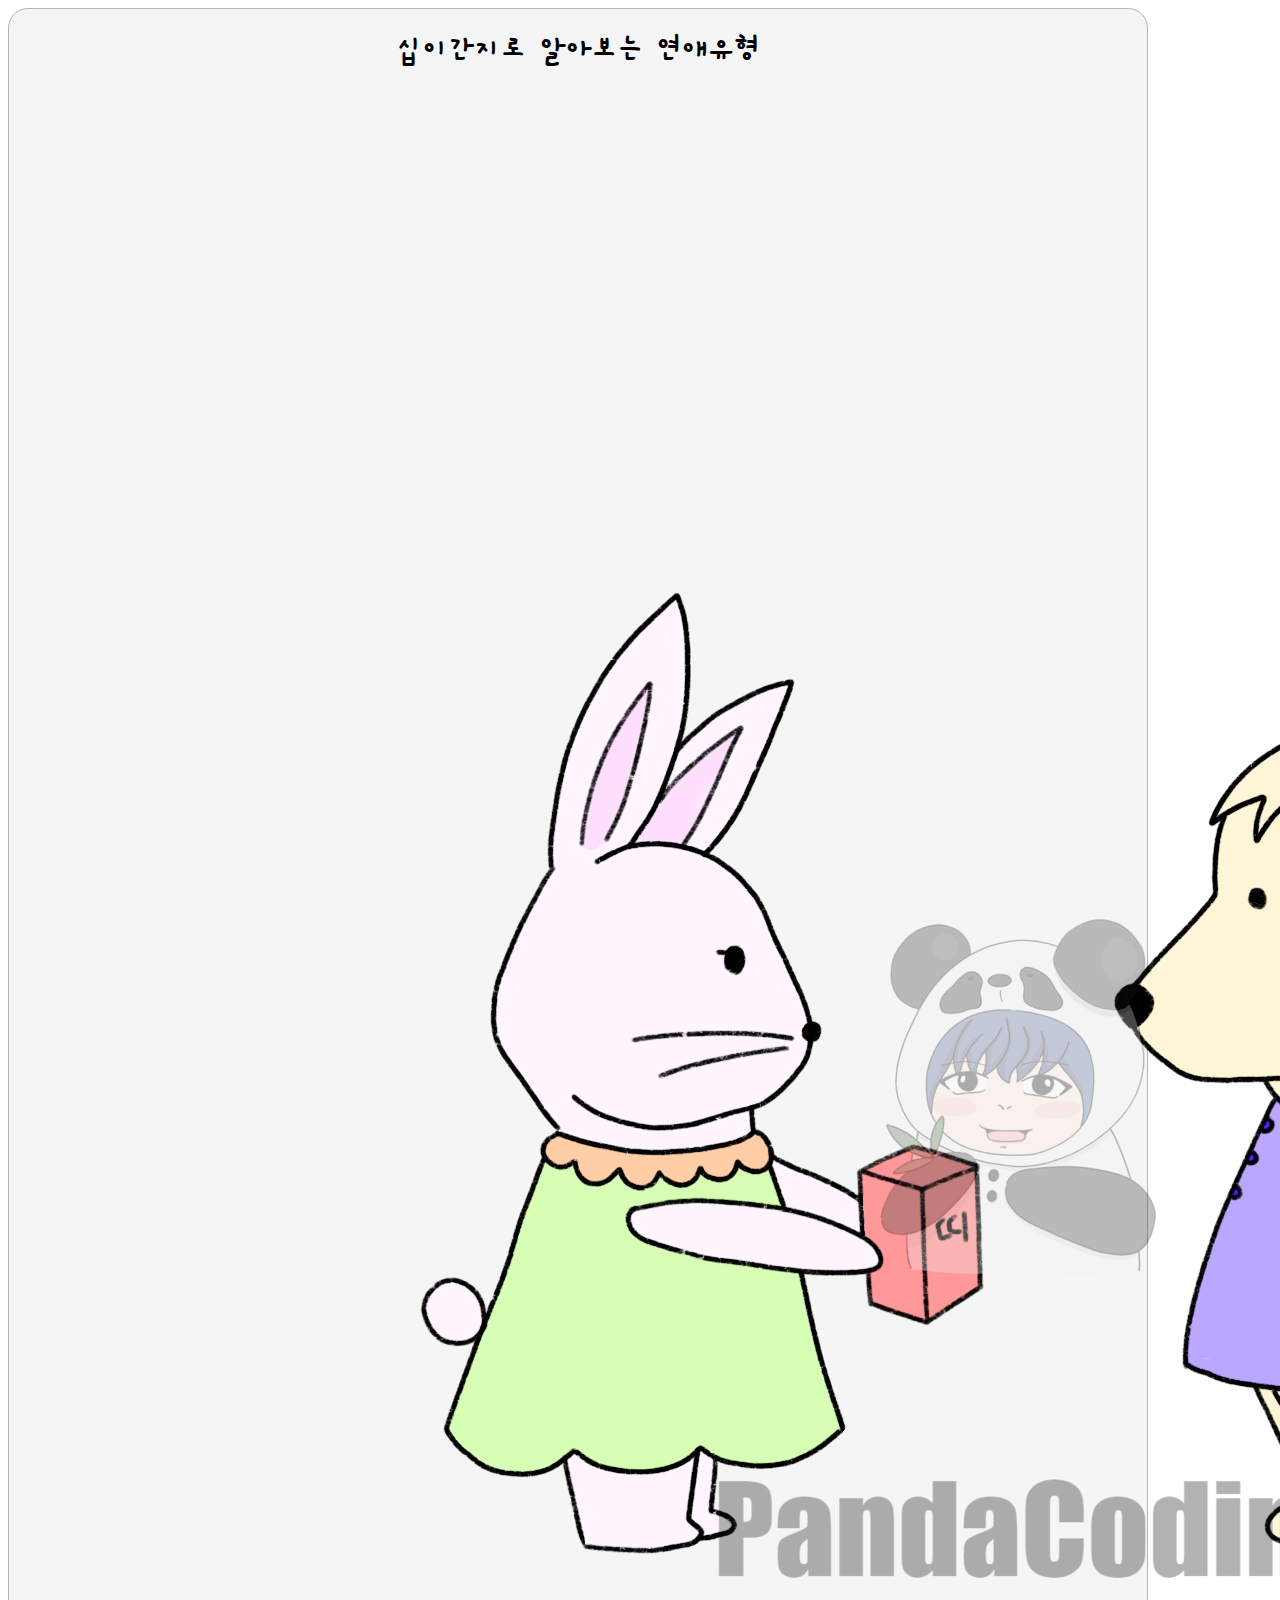
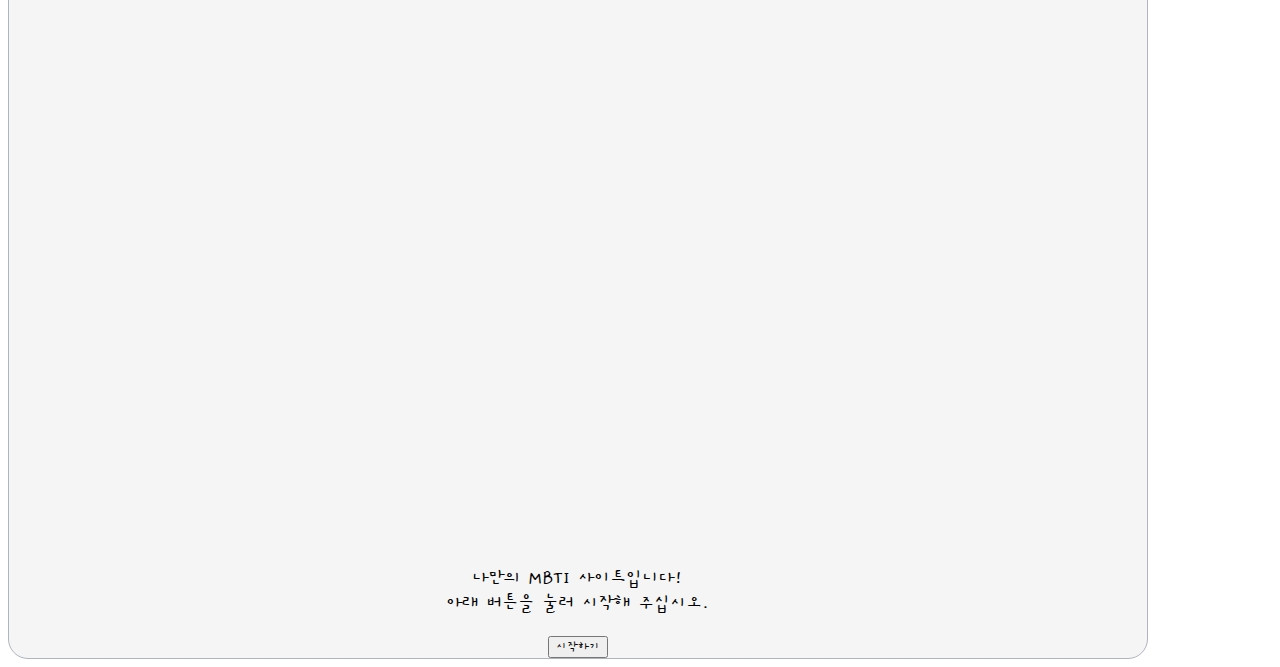
<file: index.html>
<!DOCTYPE html>
<html lang="ko" dir="ltr">
  <head>
    <meta charset="utf-8">
    <meta name="viewport" content="width=device-width, initial-scale=1">
    <meta name="author" content="panda-mj">
    <meta name="keywords" content="십이간지 연애유형">
    <meta name="description" content="십이간지 연애유형">
    <!-- sns share -->
    <meta property="og:url" content="https://mjheo.github.io/mj-mbti/" />
    <meta property="og:title" content="십이간지 연애유형" />
    <meta property="og:type" content="website" />
    <meta property="og:image" content="img/share.png" />
    <meta property="og:description" content="십이간지로 알아보는 연애유형" />

    <!-- favicon -->
    <link rel="shortcut icon" href="img/favicon.ico">
    <link rel="apple-touch-icon-precomposed" href="img/favicon.ico" />

    <title>십이간지 연애유형</title>
    <link href="https://cdn.jsdelivr.net/npm/bootstrap@5.3.0-alpha1/dist/css/bootstrap.min.css" rel="stylesheet" integrity="sha384-GLhlTQ8iRABdZLl6O3oVMWSktQOp6b7In1Zl3/Jr59b6EGGoI1aFkw7cmDA6j6gD" crossorigin="anonymous"> <!-- 부트스트랩 -->
    <link rel="preconnect" href="https://fonts.googleapis.com"><link rel="preconnect" href="https://fonts.gstatic.com" crossorigin><link href="https://fonts.googleapis.com/css2?family=Gaegu&display=swap" rel="stylesheet"> <!-- 구글 폰트 -->
    <link rel="stylesheet" href="./css/default.css">
    <link rel="stylesheet" href="./css/main.css">
    <link rel="stylesheet" href="./css/qna.css">
    <link rel="stylesheet" href="./css/result.css">
    <link rel="stylesheet" href="./css/animation.css">
    <script src="https://t1.kakaocdn.net/kakao_js_sdk/2.1.0/kakao.min.js" integrity="sha384-dpu02ieKC6NUeKFoGMOKz6102CLEWi9+5RQjWSV0ikYSFFd8M3Wp2reIcquJOemx" crossorigin="anonymous"></script>
    <script>
      Kakao.init('2dd3bb20789fdd7cf1f88aefeb879aff');
      Kakao.isInitialized();
    </script>
    <!-- Google Tag Manager -->
      <script>(function(w,d,s,l,i){w[l]=w[l]||[];w[l].push({'gtm.start':
      new Date().getTime(),event:'gtm.js'});var f=d.getElementsByTagName(s)[0],
      j=d.createElement(s),dl=l!='dataLayer'?'&l='+l:'';j.async=true;j.src=
      'https://www.googletagmanager.com/gtm.js?id='+i+dl;f.parentNode.insertBefore(j,f);
      })(window,document,'script','dataLayer','GTM-W4TVFHB');</script>
    <!-- End Google Tag Manager -->
  </head>
  <body>
    <!-- Google Tag Manager (noscript) -->
    <noscript><iframe src="https://www.googletagmanager.com/ns.html?id=GTM-W4TVFHB"
    height="0" width="0" style="display:none;visibility:hidden"></iframe></noscript>
    <!-- End Google Tag Manager (noscript) -->
    <div class="container">
      <section id="main" class="mx-auto my-4 pt-5 pb-5 px-3"> <!-- m : margin / p : padding -->
        <h1>십이간지로 알아보는 연애유형</h1>
          <!-- ㄴ섹션이랑 동일하게 마진으로 공백을 만들면 섹션이랑 겹침 -> 패딩으로 공백 주기 -->
        <div class="col-lg-6 col-md-8 col-sm-10 col-12 mx-auto"> <!-- 이미지가 12의 6만큼만 적용 됨 -->
          <img src="./img/main.png" alt="mainImage" class="img-fluid">
        </div>
        <p>
          나만의 MBTI 사이트입니다!<br>
          아래 버튼을 눌러 시작해 주십시오.
        </p>
        <button type="button" class="btn btn-outline-danger mt-3" onclick="js:begin()">
          시작하기</button>
      </section>

      <section id="qna">
        <div class="status mx-auto mt-5">
          <div class="statusBar"></div>
        </div>
        <div class="qBox my-5 py-3 px-2 mx-auto"></div>
        <div class="answerBox"></div>
      </section>

      <section id="result" class="mx-auto my-4 pt-5 pb-5 px-2">
        <h1>당신의 결과는?!</h1>
        <div class="resultName">

        </div>
        <div id="resultImg" class="my-3 col-lg-6 col-md-8 col-sm-10 col-12 mx-auto">

        </div>
        <div class="resultDesc">

        </div>
        <button type="button" class="kakao mt-5 py-2 px-3" onclick="js:setShare()">
          공유하기
        </button>
      </section>
      <script src="./js/data.js" charset="utf-8"></script>
      <script src="./js/start.js" charset="utf-8"></script> <!-- 자바 코드가 길면 위에 있을 때, 로딩시간이 길어질 수 있음 -->
      <script src="./js/share.js" charset="utf-8"></script>
    </div>
  </body>
</html>
</file>
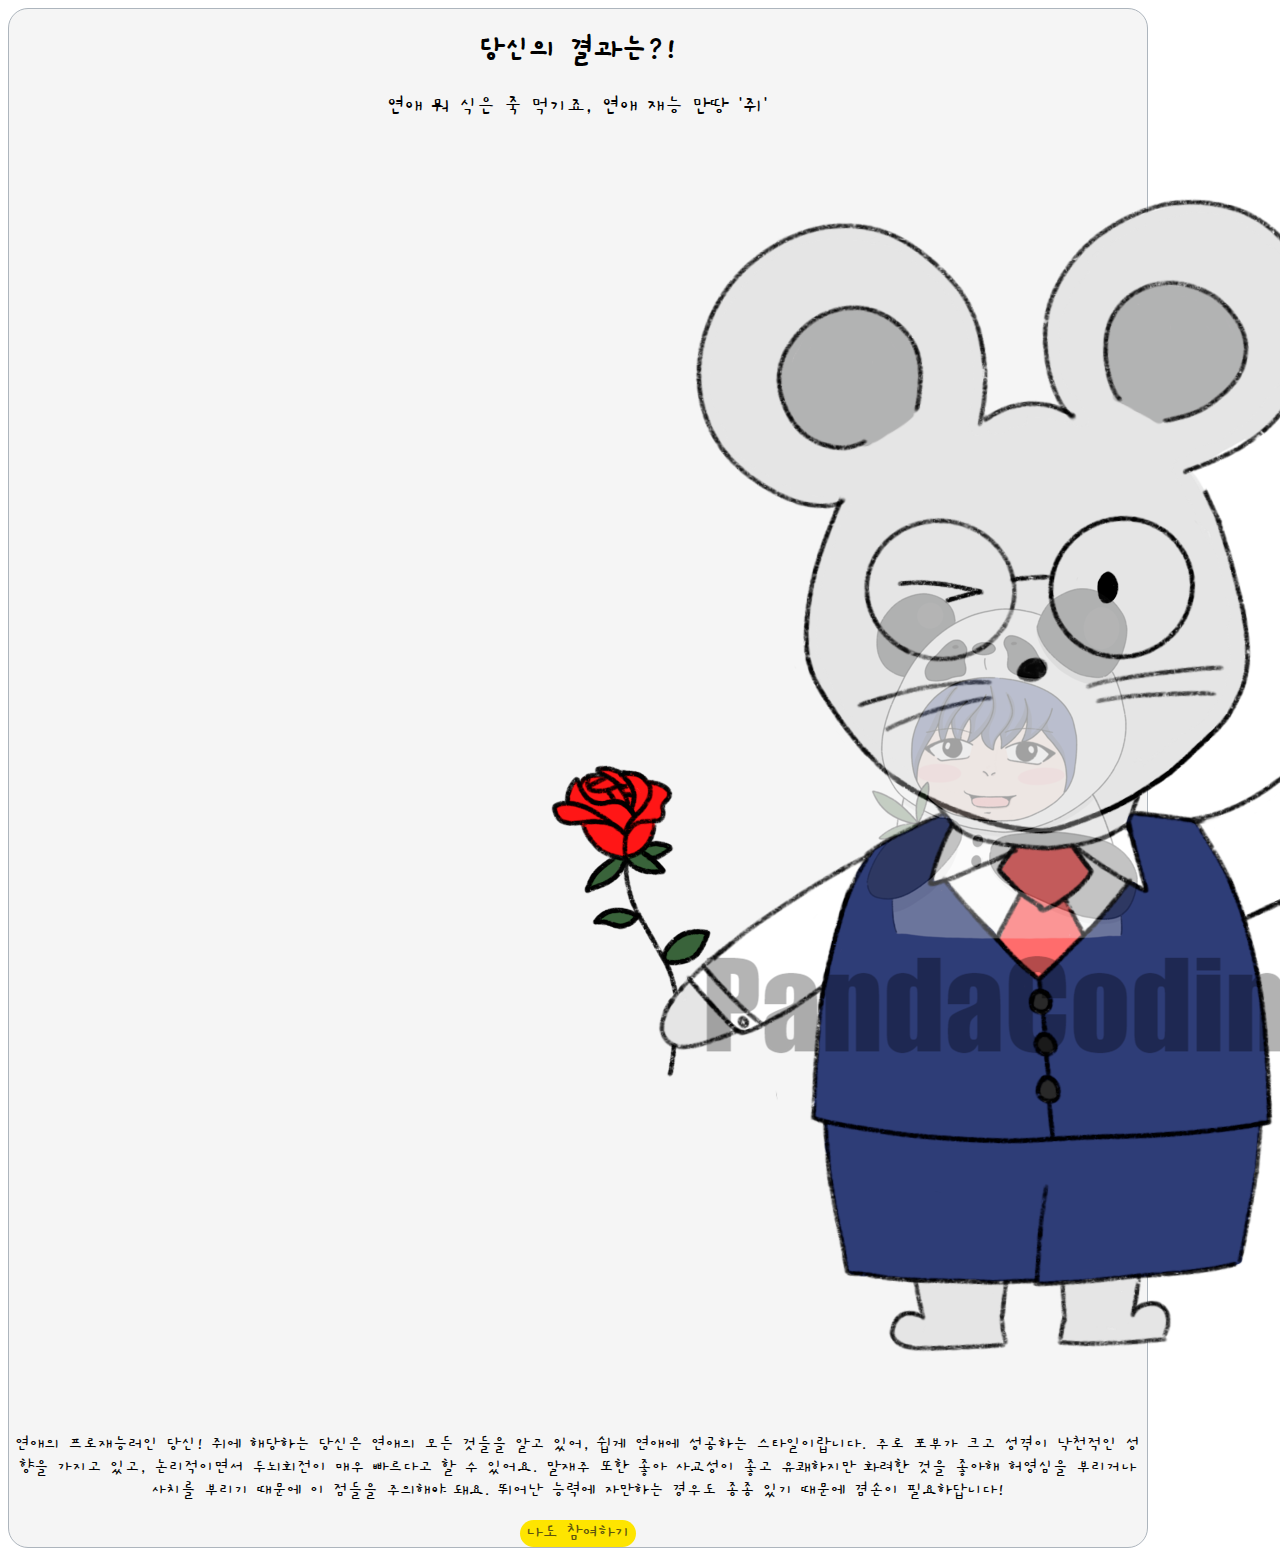
<file: page/result-0.html>
<!DOCTYPE html>
<html lang="ko" dir="ltr">
  <head>
    <meta charset="utf-8">
    <meta name="viewport" content="width=device-width, initial-scale=1">
    <meta name="author" content="panda-mj">
    <meta name="keywords" content="십이간지 연애유형">
    <meta name="description" content="십이간지 연애유형">
    <!-- sns share -->
    <meta property="og:url" content="https://mjheo.github.io/mj-mbti/" />
    <meta property="og:title" content="십이간지 연애유형" />
    <meta property="og:type" content="website" />
    <meta property="og:image" content="../img/share.png" />
    <meta property="og:description" content="십이간지로 알아보는 연애유형" />

    <!-- favicon -->
    <link rel="shortcut icon" href="../img/favicon.ico">
    <link rel="apple-touch-icon-precomposed" href="../img/favicon.ico" />

    <title>십이간지 연애유형</title>
    <link href="https://cdn.jsdelivr.net/npm/bootstrap@5.3.0-alpha1/dist/css/bootstrap.min.css" rel="stylesheet" integrity="sha384-GLhlTQ8iRABdZLl6O3oVMWSktQOp6b7In1Zl3/Jr59b6EGGoI1aFkw7cmDA6j6gD" crossorigin="anonymous"> <!-- 부트스트랩 -->
    <link rel="preconnect" href="https://fonts.googleapis.com"><link rel="preconnect" href="https://fonts.gstatic.com" crossorigin><link href="https://fonts.googleapis.com/css2?family=Gaegu&display=swap" rel="stylesheet"> <!-- 구글 폰트 -->
    <link rel="stylesheet" href="../css/default.css">
    <link rel="stylesheet" href="../css/result.css">
  </head>
  <body>
    <section id="shareResult" class="mx-auto my-4 pt-5 pb-5 px-2">
      <h1>당신의 결과는?!</h1>
      <div class="resultName">
        <p>연애 뭐 식은 죽 먹기죠, 연애 재능 만땅 '쥐'</p>
      </div>
      <div id="resultImg" class="my-3 col-lg-6 col-md-8 col-sm-10 col-12 mx-auto">
        <img src="../img/image-0.png" alt="0" class="img-fluid">
      </div>
      <div class="resultDesc">
        <p>연애의 프로재능러인 당신! 쥐에 해당하는 당신은 연애의 모든 것들을 알고 있어, 쉽게 연애에 성공하는 스타일이랍니다. 주로 포부가 크고 성격이 낙천적인 성향을 가지고 있고, 논리적이면서 두뇌회전이 매우 빠르다고 할 수 있어요. 말재주 또한 좋아 사교성이 좋고 유쾌하지만 화려한 것을 좋아해 허영심을 부리거나 사치를 부리기 때문에 이 점들을 주의해야 돼요. 뛰어난 능력에 자만하는 경우도 종종 있기 때문에 겸손이 필요하답니다!</p>
      </div>
      <script>
        function moveHome(){
          location.href = "/index.html";
        }
      </script>
      <button type="button" class="gohome mt-5 py-2 px-3" onclick="js:moveHome()">
        나도 참여하기
      </button>
  </body>
</html>
</file>
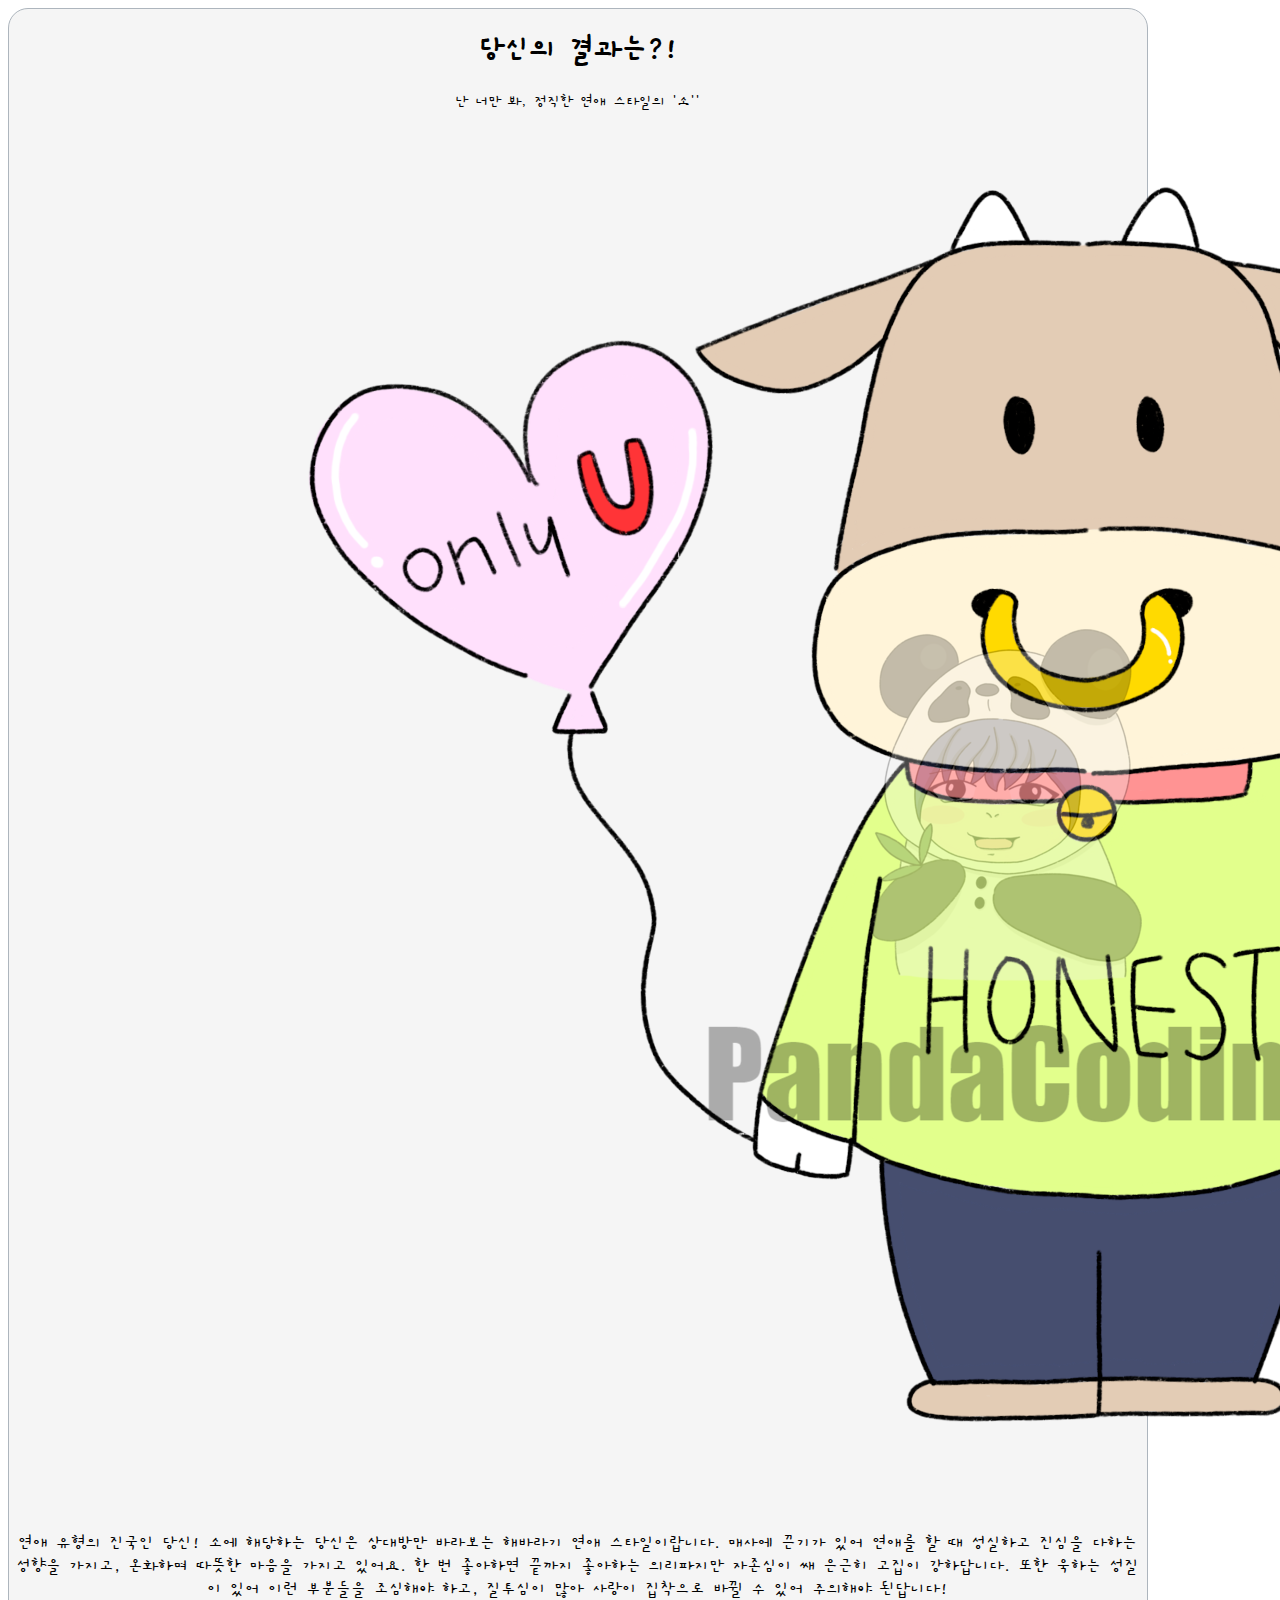
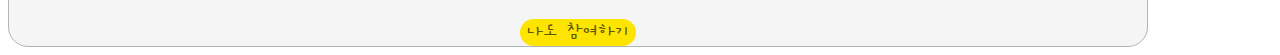
<file: page/result-1.html>
<!DOCTYPE html>
<html lang="ko" dir="ltr">
  <head>
    <meta charset="utf-8">
    <meta name="viewport" content="width=device-width, initial-scale=1">
    <meta name="author" content="panda-mj">
    <meta name="keywords" content="십이간지 연애유형">
    <meta name="description" content="십이간지 연애유형">
    <!-- sns share -->
    <meta property="og:url" content="https://mjheo.github.io/mj-mbti/" />
    <meta property="og:title" content="십이간지 연애유형" />
    <meta property="og:type" content="website" />
    <meta property="og:image" content="../img/share.png" />
    <meta property="og:description" content="십이간지로 알아보는 연애유형" />

    <!-- favicon -->
    <link rel="shortcut icon" href="../img/favicon.ico">
    <link rel="apple-touch-icon-precomposed" href="../img/favicon.ico" />

    <title>십이간지 연애유형</title>
    <link href="https://cdn.jsdelivr.net/npm/bootstrap@5.3.0-alpha1/dist/css/bootstrap.min.css" rel="stylesheet" integrity="sha384-GLhlTQ8iRABdZLl6O3oVMWSktQOp6b7In1Zl3/Jr59b6EGGoI1aFkw7cmDA6j6gD" crossorigin="anonymous"> <!-- 부트스트랩 -->
    <link rel="preconnect" href="https://fonts.googleapis.com"><link rel="preconnect" href="https://fonts.gstatic.com" crossorigin><link href="https://fonts.googleapis.com/css2?family=Gaegu&display=swap" rel="stylesheet"> <!-- 구글 폰트 -->
    <link rel="stylesheet" href="../css/default.css">
    <link rel="stylesheet" href="../css/result.css">
  </head>
  <body>
    <section id="shareResult" class="mx-auto my-5 py-5 px-3">
      <h1>당신의 결과는?!</h1>
      <div class="resultname">
        <p>난 너만 봐, 정직한 연애 스타일의 '소''</p>
      </div>
      <div id="resultImg" class="my-3 col-lg-6 col-md-8 col-sm-10 col-12 mx-auto">
        <img src="../img/image-1.png" alt="0" class="img-fluid">
      </div>
      <div class="resultDesc">
        <p>연애 유형의 진국인 당신! 소에 해당하는 당신은 상대방만 바라보는 해바라기 연애 스타일이랍니다. 매사에 끈기가 있어 연애를 할 때 성실하고 진심을 다하는 성향을 가지고, 온화하며 따뜻한 마음을 가지고 있어요. 한 번 좋아하면 끝까지 좋아하는 의리파지만 자존심이 쌔 은근히 고집이 강하답니다. 또한 욱하는 성질이 있어 이런 부분들을 조심해야 하고, 질투심이 많아 사랑이 집착으로 바뀔 수 있어 주의해야 된답니다!</p>
      </div>
      <script type="text/javascript">
        function moveHome(){
          location.href = "/index.html";
        }
      </script>
      <button type="button" class="gohome mt-3 py-2 px-3" onclick="js:moveHome()">나도 참여하기</button>
    </section>
  </body>
</html>
</file>
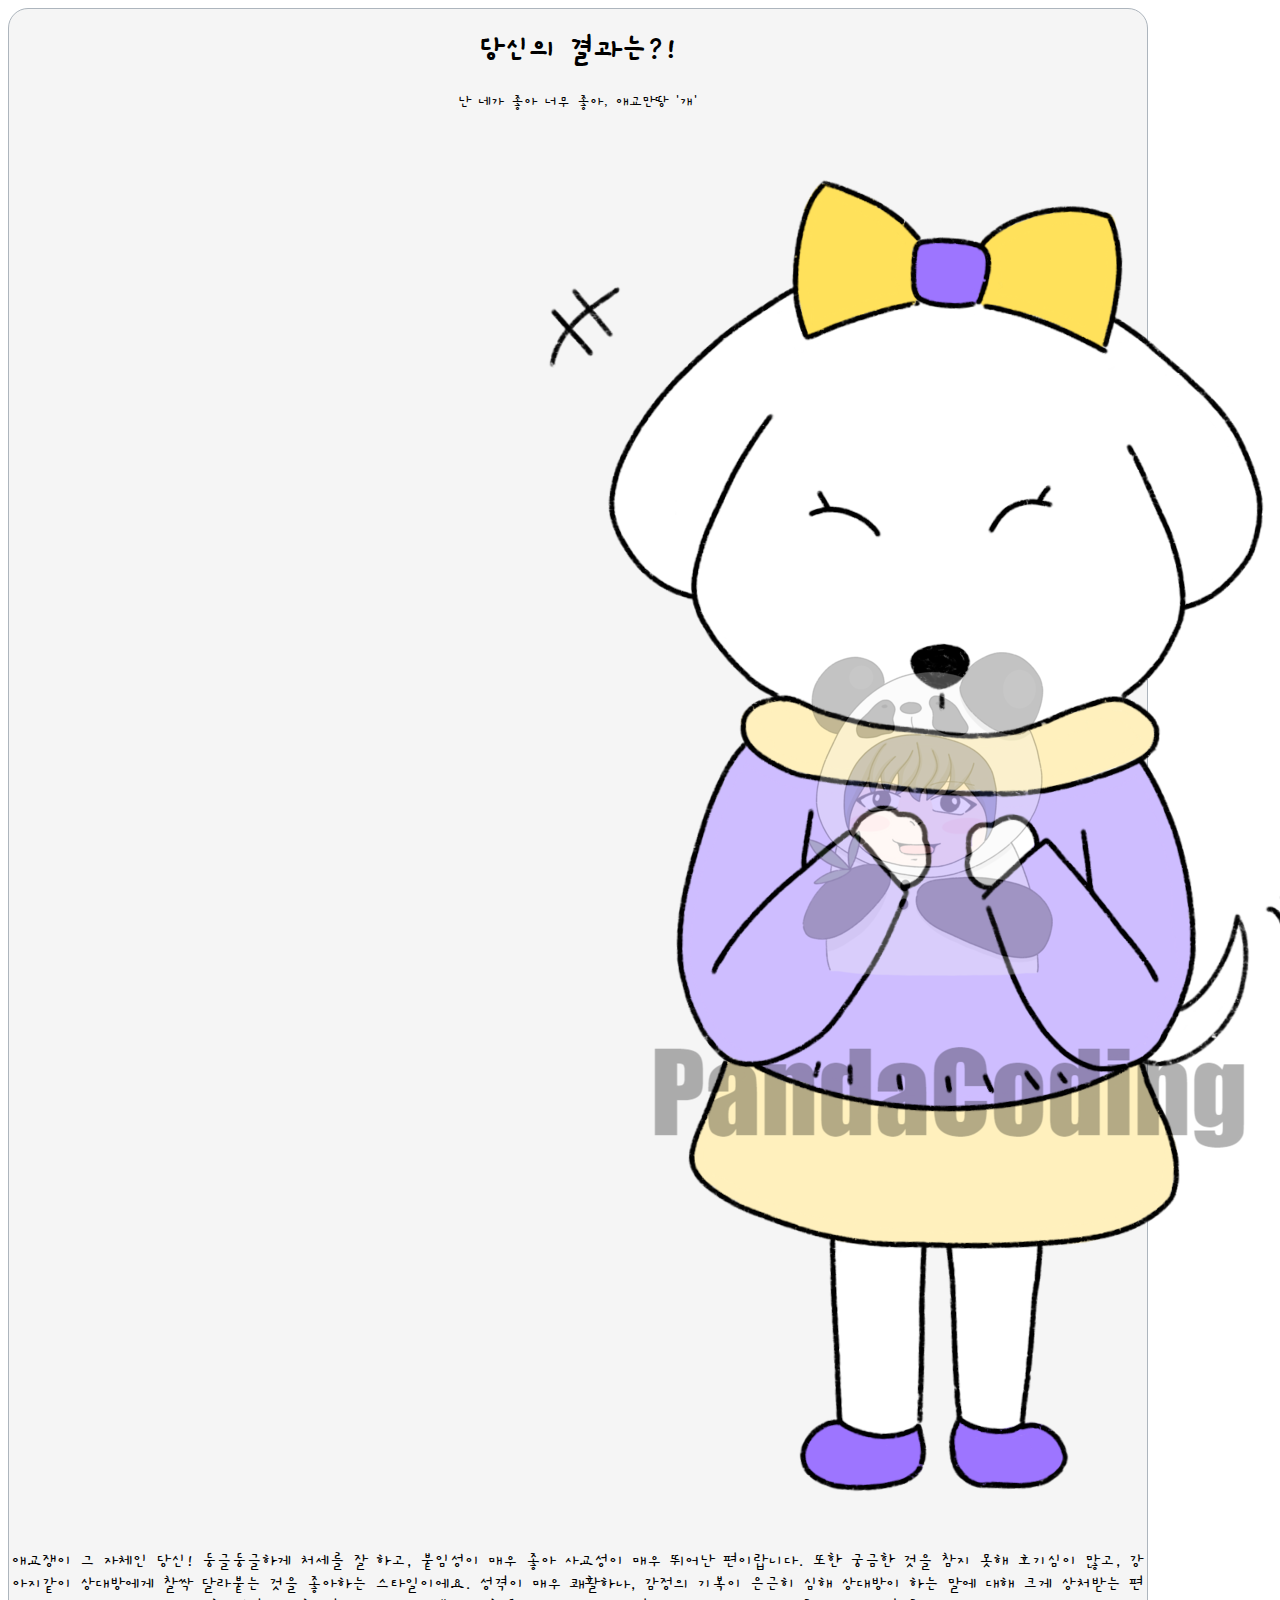
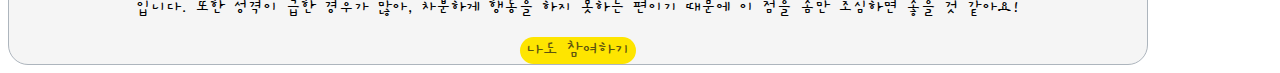
<file: page/result-10.html>
<!DOCTYPE html>
<html lang="ko" dir="ltr">
  <head>
    <meta charset="utf-8">
    <meta name="viewport" content="width=device-width, initial-scale=1">
    <meta name="author" content="panda-mj">
    <meta name="keywords" content="십이간지 연애유형">
    <meta name="description" content="십이간지 연애유형">
    <!-- sns share -->
    <meta property="og:url" content="https://mjheo.github.io/mj-mbti/" />
    <meta property="og:title" content="십이간지 연애유형" />
    <meta property="og:type" content="website" />
    <meta property="og:image" content="../img/share.png" />
    <meta property="og:description" content="십이간지로 알아보는 연애유형" />

    <!-- favicon -->
    <link rel="shortcut icon" href="../img/favicon.ico">
    <link rel="apple-touch-icon-precomposed" href="../img/favicon.ico" />

    <title>십이간지 연애유형</title>
    <link href="https://cdn.jsdelivr.net/npm/bootstrap@5.3.0-alpha1/dist/css/bootstrap.min.css" rel="stylesheet" integrity="sha384-GLhlTQ8iRABdZLl6O3oVMWSktQOp6b7In1Zl3/Jr59b6EGGoI1aFkw7cmDA6j6gD" crossorigin="anonymous"> <!-- 부트스트랩 -->
    <link rel="preconnect" href="https://fonts.googleapis.com"><link rel="preconnect" href="https://fonts.gstatic.com" crossorigin><link href="https://fonts.googleapis.com/css2?family=Gaegu&display=swap" rel="stylesheet"> <!-- 구글 폰트 -->
    <link rel="stylesheet" href="../css/default.css">
    <link rel="stylesheet" href="../css/result.css">
  </head>
  <body>
    <section id="shareResult" class="mx-auto my-5 py-5 px-3">
      <h1>당신의 결과는?!</h1>
      <div class="resultname">
        <p>난 네가 좋아 너무 좋아, 애교만땅 '개'</p>
      </div>
      <div id="resultImg" class="my-3 col-lg-6 col-md-8 col-sm-10 col-12 mx-auto">
        <img src="../img/image-10.png" alt="0" class="img-fluid">
      </div>
      <div class="resultDesc">
        <p>애교쟁이 그 자체인 당신! 둥글둥글하게 처세를 잘 하고, 붙임성이 매우 좋아 사교성이 매우 뛰어난 편이랍니다. 또한 궁금한 것을 참지 못해 호기심이 많고, 강아지같이 상대방에게 찰싹 달라붙는 것을 좋아하는 스타일이에요. 성격이 매우 쾌활하나, 감정의 기복이 은근히 심해 상대방이 하는 말에 대해 크게 상처받는 편입니다. 또한 성격이 급한 경우가 많아, 차분하게 행동을 하지 못하는 편이기 때문에 이 점을 좀만 조심하면 좋을 것 같아요!</p>
      </div>
      <script type="text/javascript">
        function moveHome(){
          location.href = "/index.html";
        }
      </script>
      <button type="button" class="gohome mt-3 py-2 px-3" onclick="js:moveHome()">나도 참여하기</button>
    </section>
  </body>
</html>
</file>
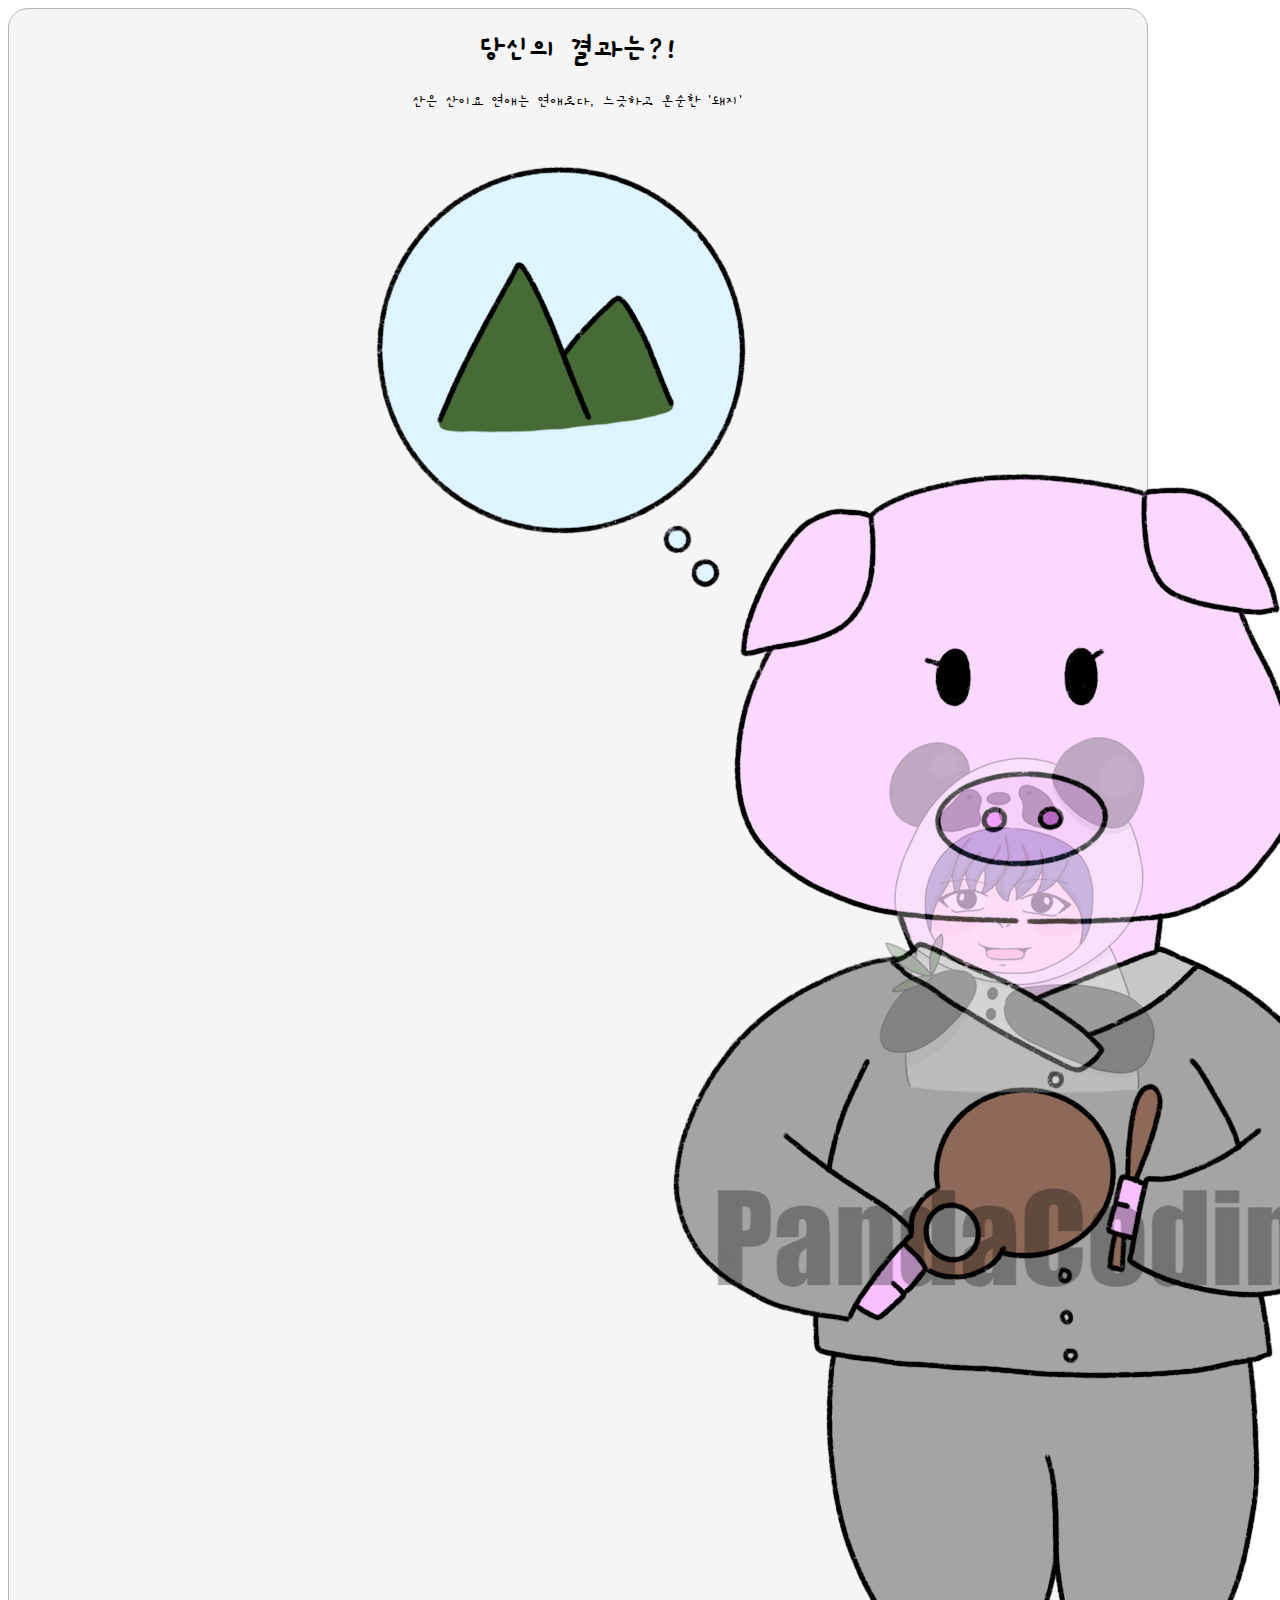
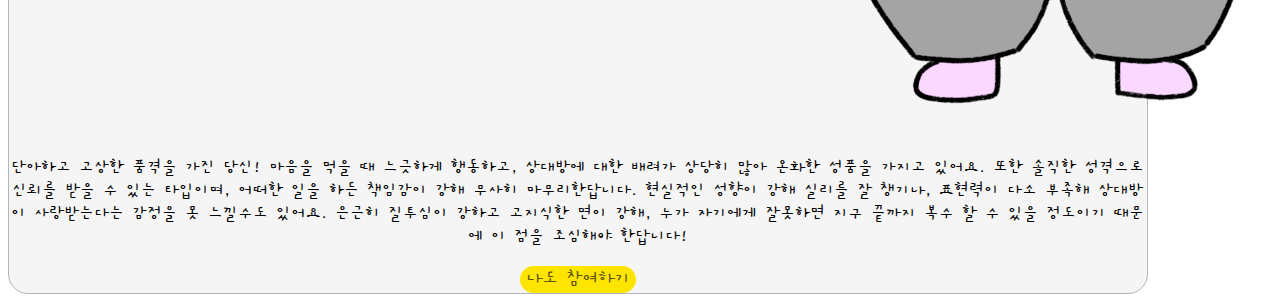
<file: page/result-11.html>
<!DOCTYPE html>
<html lang="ko" dir="ltr">
  <head>
    <meta charset="utf-8">
    <meta name="viewport" content="width=device-width, initial-scale=1">
    <meta name="author" content="panda-mj">
    <meta name="keywords" content="십이간지 연애유형">
    <meta name="description" content="십이간지 연애유형">
    <!-- sns share -->
    <meta property="og:url" content="https://mjheo.github.io/mj-mbti/" />
    <meta property="og:title" content="십이간지 연애유형" />
    <meta property="og:type" content="website" />
    <meta property="og:image" content="../img/share.png" />
    <meta property="og:description" content="십이간지로 알아보는 연애유형" />

    <!-- favicon -->
    <link rel="shortcut icon" href="../img/favicon.ico">
    <link rel="apple-touch-icon-precomposed" href="../img/favicon.ico" />

    <title>십이간지 연애유형</title>
    <link href="https://cdn.jsdelivr.net/npm/bootstrap@5.3.0-alpha1/dist/css/bootstrap.min.css" rel="stylesheet" integrity="sha384-GLhlTQ8iRABdZLl6O3oVMWSktQOp6b7In1Zl3/Jr59b6EGGoI1aFkw7cmDA6j6gD" crossorigin="anonymous"> <!-- 부트스트랩 -->
    <link rel="preconnect" href="https://fonts.googleapis.com"><link rel="preconnect" href="https://fonts.gstatic.com" crossorigin><link href="https://fonts.googleapis.com/css2?family=Gaegu&display=swap" rel="stylesheet"> <!-- 구글 폰트 -->
    <link rel="stylesheet" href="../css/default.css">
    <link rel="stylesheet" href="../css/result.css">
  </head>
  <body>
    <section id="shareResult" class="mx-auto my-5 py-5 px-3">
      <h1>당신의 결과는?!</h1>
      <div class="resultname">
        <p>산은 산이요 연애는 연애로다, 느긋하고 온순한 '돼지'</p>
      </div>
      <div id="resultImg" class="my-3 col-lg-6 col-md-8 col-sm-10 col-12 mx-auto">
        <img src="../img/image-11.png" alt="0" class="img-fluid">
      </div>
      <div class="resultDesc">
        <p>단아하고 고상한 품격을 가진 당신! 마음을 먹을 때 느긋하게 행동하고, 상대방에 대한 배려가 상당히 많아 온화한 성품을 가지고 있어요. 또한 솔직한 성격으로 신뢰를 받을 수 있는 타입이며, 어떠한 일을 하든 책임감이 강해 무사히 마무리한답니다. 현실적인 성향이 강해 실리를 잘 챙기나, 표현력이 다소 부족해 상대방이 사랑받는다는 감정을 못 느낄수도 있어요. 은근히 질투심이 강하고 고지식한 면이 강해, 누가 자기에게 잘못하면 지구 끝까지 복수 할 수 있을 정도이기 때문에 이 점을 조심해야 한답니다!</p>
      </div>
      <script type="text/javascript">
        function moveHome(){
          location.href = "/index.html";
        }
      </script>
      <button type="button" class="gohome mt-3 py-2 px-3" onclick="js:moveHome()">나도 참여하기</button>
    </section>
  </body>
</html>
</file>
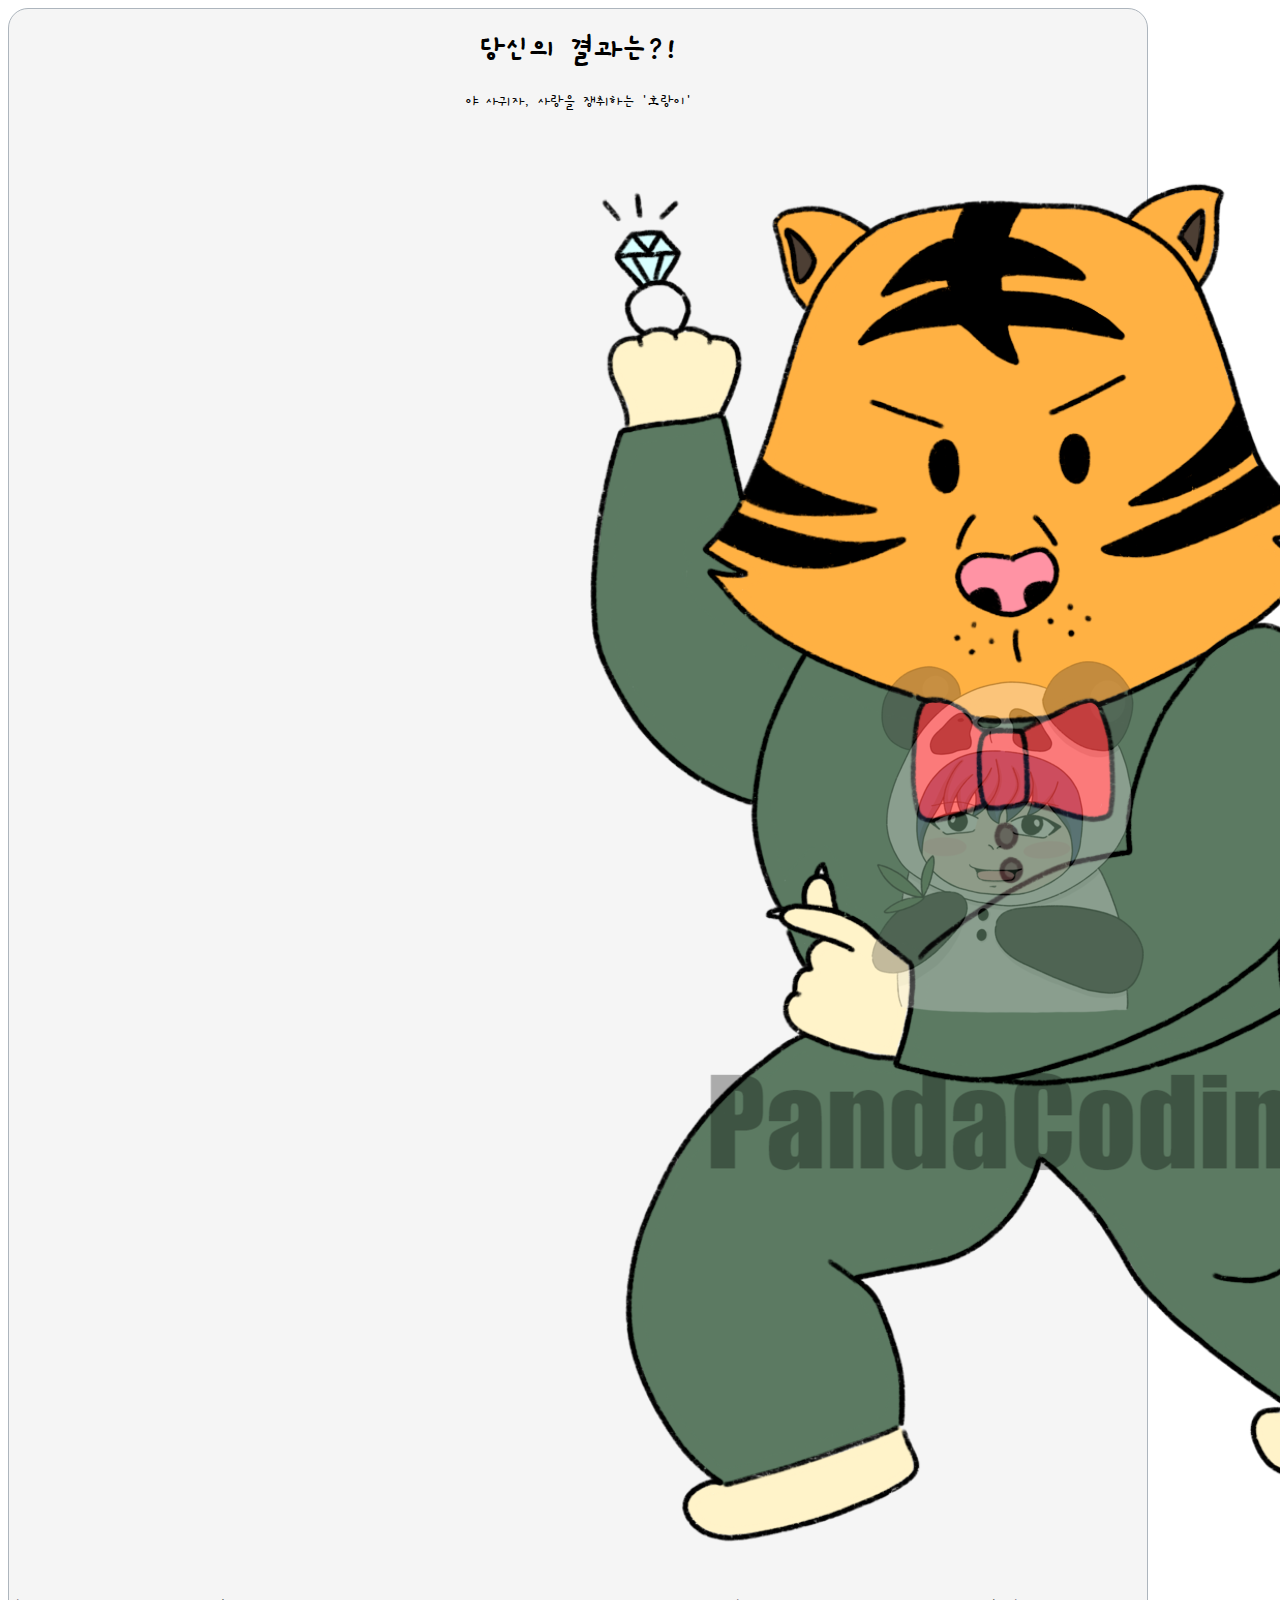
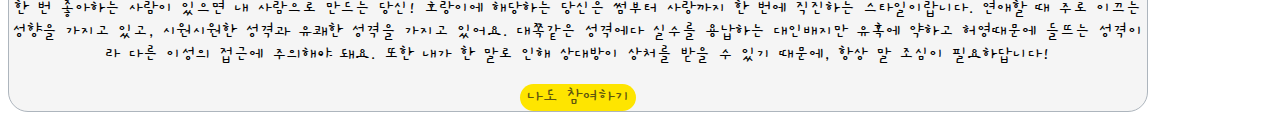
<file: page/result-2.html>
<!DOCTYPE html>
<html lang="ko" dir="ltr">
  <head>
    <meta charset="utf-8">
    <meta name="viewport" content="width=device-width, initial-scale=1">
    <meta name="author" content="panda-mj">
    <meta name="keywords" content="십이간지 연애유형">
    <meta name="description" content="십이간지 연애유형">
    <!-- sns share -->
    <meta property="og:url" content="https://mjheo.github.io/mj-mbti/" />
    <meta property="og:title" content="십이간지 연애유형" />
    <meta property="og:type" content="website" />
    <meta property="og:image" content="../img/share.png" />
    <meta property="og:description" content="십이간지로 알아보는 연애유형" />

    <!-- favicon -->
    <link rel="shortcut icon" href="../img/favicon.ico">
    <link rel="apple-touch-icon-precomposed" href="../img/favicon.ico" />

    <title>십이간지 연애유형</title>
    <link href="https://cdn.jsdelivr.net/npm/bootstrap@5.3.0-alpha1/dist/css/bootstrap.min.css" rel="stylesheet" integrity="sha384-GLhlTQ8iRABdZLl6O3oVMWSktQOp6b7In1Zl3/Jr59b6EGGoI1aFkw7cmDA6j6gD" crossorigin="anonymous"> <!-- 부트스트랩 -->
    <link rel="preconnect" href="https://fonts.googleapis.com"><link rel="preconnect" href="https://fonts.gstatic.com" crossorigin><link href="https://fonts.googleapis.com/css2?family=Gaegu&display=swap" rel="stylesheet"> <!-- 구글 폰트 -->
    <link rel="stylesheet" href="../css/default.css">
    <link rel="stylesheet" href="../css/result.css">
  </head>
  <body>
    <section id="shareResult" class="mx-auto my-5 py-5 px-3">
      <h1>당신의 결과는?!</h1>
      <div class="resultname">
        <p>야 사귀자, 사랑을 쟁취하는 '호랑이'</p>
      </div>
      <div id="resultImg" class="my-3 col-lg-6 col-md-8 col-sm-10 col-12 mx-auto">
        <img src="../img/image-2.png" alt="0" class="img-fluid">
      </div>
      <div class="resultDesc">
        <p>한 번 좋아하는 사람이 있으면 내 사람으로 만드는 당신! 호랑이에 해당하는 당신은 썸부터 사랑까지 한 번에 직진하는 스타일이랍니다. 연애할 때 주로 이끄는 성향을 가지고 있고, 시원시원한 성격과 유쾌한 성격을 가지고 있어요. 대쪽같은 성격에다 실수를 용납하는 대인배지만 유혹에 약하고 허영때문에 들뜨는 성격이라 다른 이성의 접근에 주의해야 돼요. 또한 내가 한 말로 인해 상대방이 상처를 받을 수 있기 때문에, 항상 말 조심이 필요하답니다!</p>
      </div>
      <script type="text/javascript">
        function moveHome(){
          location.href = "/index.html";
        }
      </script>
      <button type="button" class="gohome mt-3 py-2 px-3" onclick="js:moveHome()">나도 참여하기</button>
    </section>
  </body>
</html>
</file>
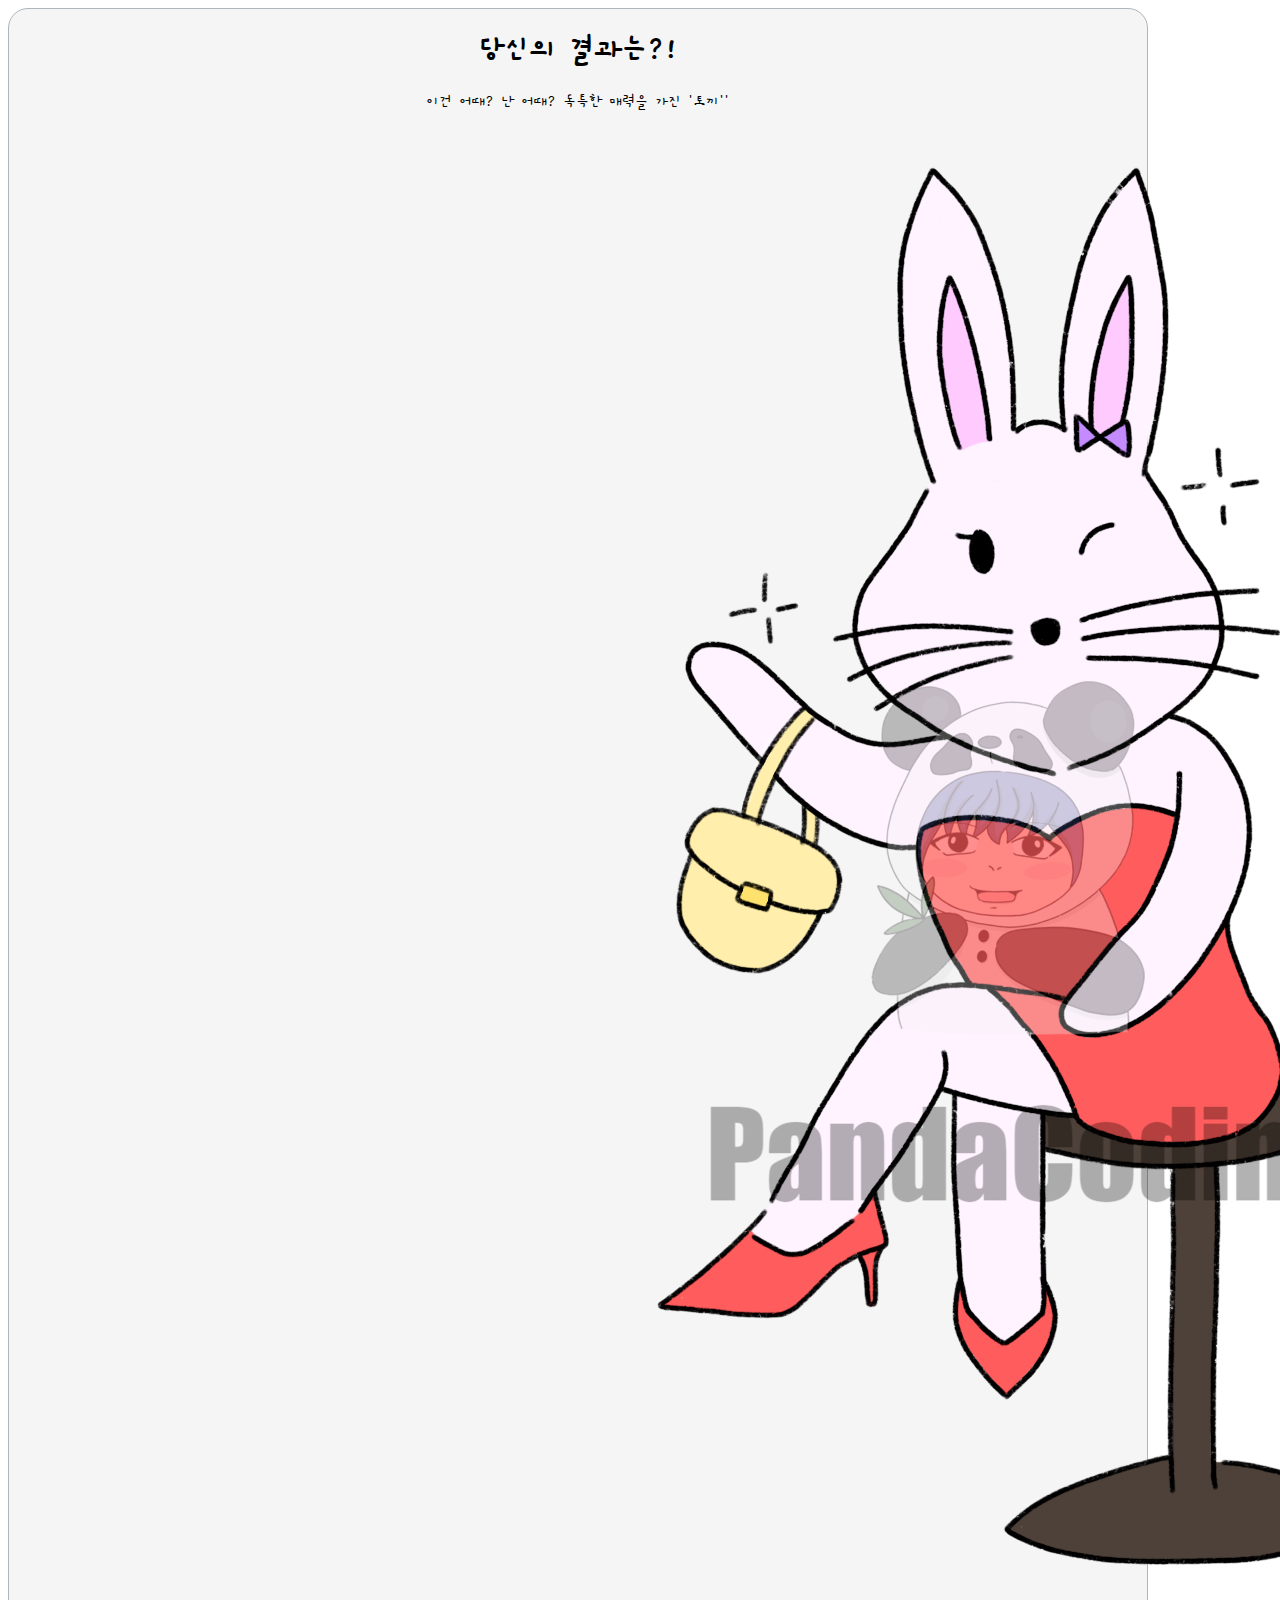
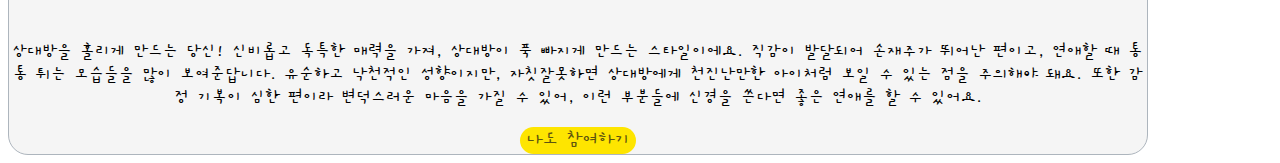
<file: page/result-3.html>
<!DOCTYPE html>
<html lang="ko" dir="ltr">
  <head>
    <meta charset="utf-8">
    <meta name="viewport" content="width=device-width, initial-scale=1">
    <meta name="author" content="panda-mj">
    <meta name="keywords" content="십이간지 연애유형">
    <meta name="description" content="십이간지 연애유형">
    <!-- sns share -->
    <meta property="og:url" content="https://mjheo.github.io/mj-mbti/" />
    <meta property="og:title" content="십이간지 연애유형" />
    <meta property="og:type" content="website" />
    <meta property="og:image" content="../img/share.png" />
    <meta property="og:description" content="십이간지로 알아보는 연애유형" />

    <!-- favicon -->
    <link rel="shortcut icon" href="../img/favicon.ico">
    <link rel="apple-touch-icon-precomposed" href="../img/favicon.ico" />

    <title>십이간지 연애유형</title>
    <link href="https://cdn.jsdelivr.net/npm/bootstrap@5.3.0-alpha1/dist/css/bootstrap.min.css" rel="stylesheet" integrity="sha384-GLhlTQ8iRABdZLl6O3oVMWSktQOp6b7In1Zl3/Jr59b6EGGoI1aFkw7cmDA6j6gD" crossorigin="anonymous"> <!-- 부트스트랩 -->
    <link rel="preconnect" href="https://fonts.googleapis.com"><link rel="preconnect" href="https://fonts.gstatic.com" crossorigin><link href="https://fonts.googleapis.com/css2?family=Gaegu&display=swap" rel="stylesheet"> <!-- 구글 폰트 -->
    <link rel="stylesheet" href="../css/default.css">
    <link rel="stylesheet" href="../css/result.css">
  </head>
  <body>
    <section id="shareResult" class="mx-auto my-5 py-5 px-3">
      <h1>당신의 결과는?!</h1>
      <div class="resultname">
        <p>이건 어때? 난 어때? 독특한 매력을 가진 '토끼''</p>
      </div>
      <div id="resultImg" class="my-3 col-lg-6 col-md-8 col-sm-10 col-12 mx-auto">
        <img src="../img/image-3.png" alt="0" class="img-fluid">
      </div>
      <div class="resultDesc">
        <p>상대방을 홀리게 만드는 당신! 신비롭고 독특한 매력을 가져, 상대방이 푹 빠지게 만드는 스타일이에요. 직감이 발달되어 손재주가 뛰어난 편이고, 연애할 때 통통 튀는 모습들을 많이 보여준답니다. 유순하고 낙천적인 성향이지만, 자칫잘못하면 상대방에게 천진난만한 아이처럼 보일 수 있는 점을 주의해야 돼요. 또한 감정 기복이 심한 편이라 변덕스러운 마음을 가질 수 있어, 이런 부분들에 신경을 쓴다면 좋은 연애를 할 수 있어요.</p>
      </div>
      <script type="text/javascript">
        function moveHome(){
          location.href = "/index.html";
        }
      </script>
      <button type="button" class="gohome mt-3 py-2 px-3" onclick="js:moveHome()">나도 참여하기</button>
    </section>
  </body>
</html>
</file>
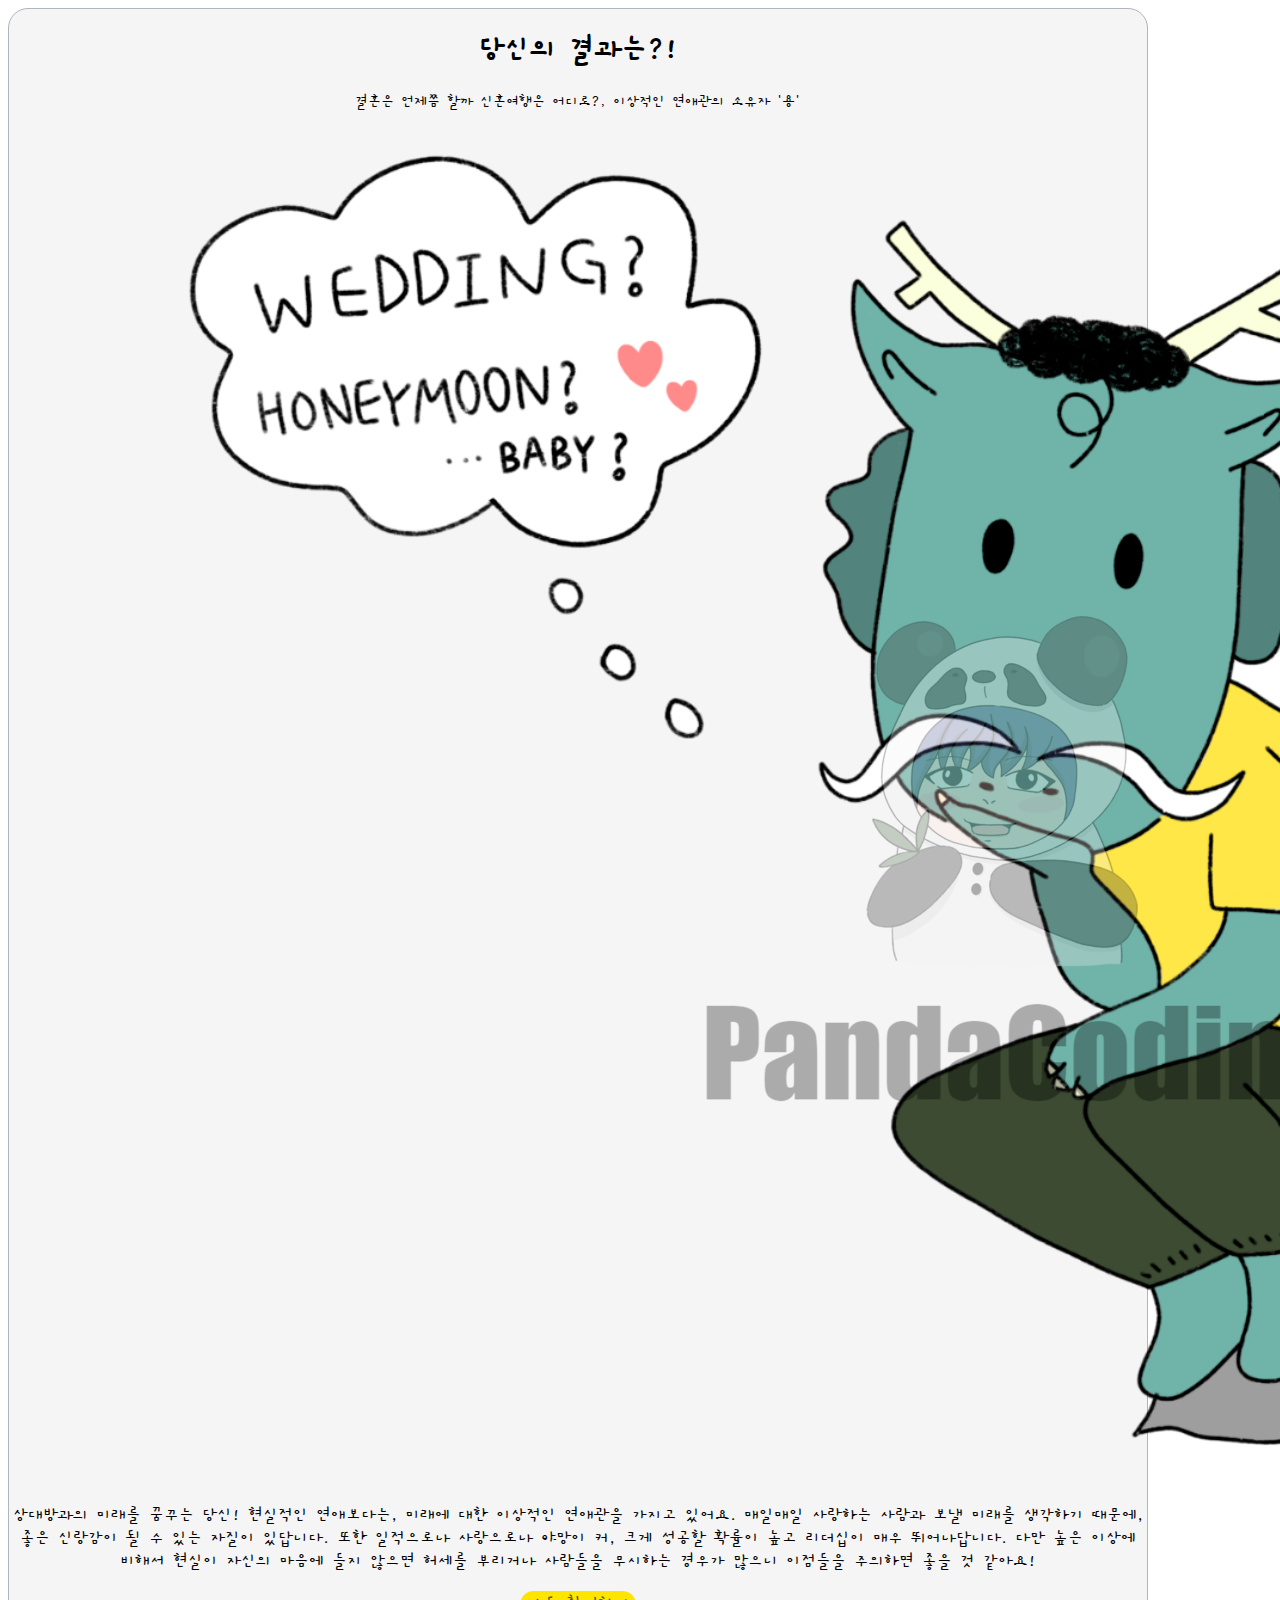
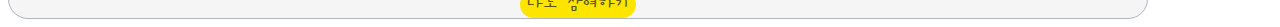
<file: page/result-4.html>
<!DOCTYPE html>
<html lang="ko" dir="ltr">
  <head>
    <meta charset="utf-8">
    <meta name="viewport" content="width=device-width, initial-scale=1">
    <meta name="author" content="panda-mj">
    <meta name="keywords" content="십이간지 연애유형">
    <meta name="description" content="십이간지 연애유형">
    <!-- sns share -->
    <meta property="og:url" content="https://mjheo.github.io/mj-mbti/" />
    <meta property="og:title" content="십이간지 연애유형" />
    <meta property="og:type" content="website" />
    <meta property="og:image" content="../img/share.png" />
    <meta property="og:description" content="십이간지로 알아보는 연애유형" />

    <!-- favicon -->
    <link rel="shortcut icon" href="../img/favicon.ico">
    <link rel="apple-touch-icon-precomposed" href="../img/favicon.ico" />

    <title>십이간지 연애유형</title>
    <link href="https://cdn.jsdelivr.net/npm/bootstrap@5.3.0-alpha1/dist/css/bootstrap.min.css" rel="stylesheet" integrity="sha384-GLhlTQ8iRABdZLl6O3oVMWSktQOp6b7In1Zl3/Jr59b6EGGoI1aFkw7cmDA6j6gD" crossorigin="anonymous"> <!-- 부트스트랩 -->
    <link rel="preconnect" href="https://fonts.googleapis.com"><link rel="preconnect" href="https://fonts.gstatic.com" crossorigin><link href="https://fonts.googleapis.com/css2?family=Gaegu&display=swap" rel="stylesheet"> <!-- 구글 폰트 -->
    <link rel="stylesheet" href="../css/default.css">
    <link rel="stylesheet" href="../css/result.css">
  </head>
  <body>
    <section id="shareResult" class="mx-auto my-5 py-5 px-3">
      <h1>당신의 결과는?!</h1>
      <div class="resultname">
        <p>결혼은 언제쯤 할까 신혼여행은 어디로?, 이상적인 연애관의 소유자 '용'</p>
      </div>
      <div id="resultImg" class="my-3 col-lg-6 col-md-8 col-sm-10 col-12 mx-auto">
        <img src="../img/image-4.png" alt="0" class="img-fluid">
      </div>
      <div class="resultDesc">
        <p>상대방과의 미래를 꿈꾸는 당신! 현실적인 연애보다는, 미래에 대한 이상적인 연애관을 가지고 있어요. 매일매일 사랑하는 사람과 보낼 미래를 생각하기 때문에, 좋은 신랑감이 될 수 있는 자질이 있답니다. 또한 일적으로나 사랑으로나 야망이 커, 크게 성공할 확률이 높고 리더십이 매우 뛰어나답니다. 다만 높은 이상에 비해서 현실이 자신의 마음에 들지 않으면 허세를 부리거나 사람들을 무시하는 경우가 많으니 이점들을 주의하면 좋을 것 같아요!</p>
      </div>
      <script type="text/javascript">
        function moveHome(){
          location.href = "/index.html";
        }
      </script>
      <button type="button" class="gohome mt-3 py-2 px-3" onclick="js:moveHome()">나도 참여하기</button>
    </section>
  </body>
</html>
</file>
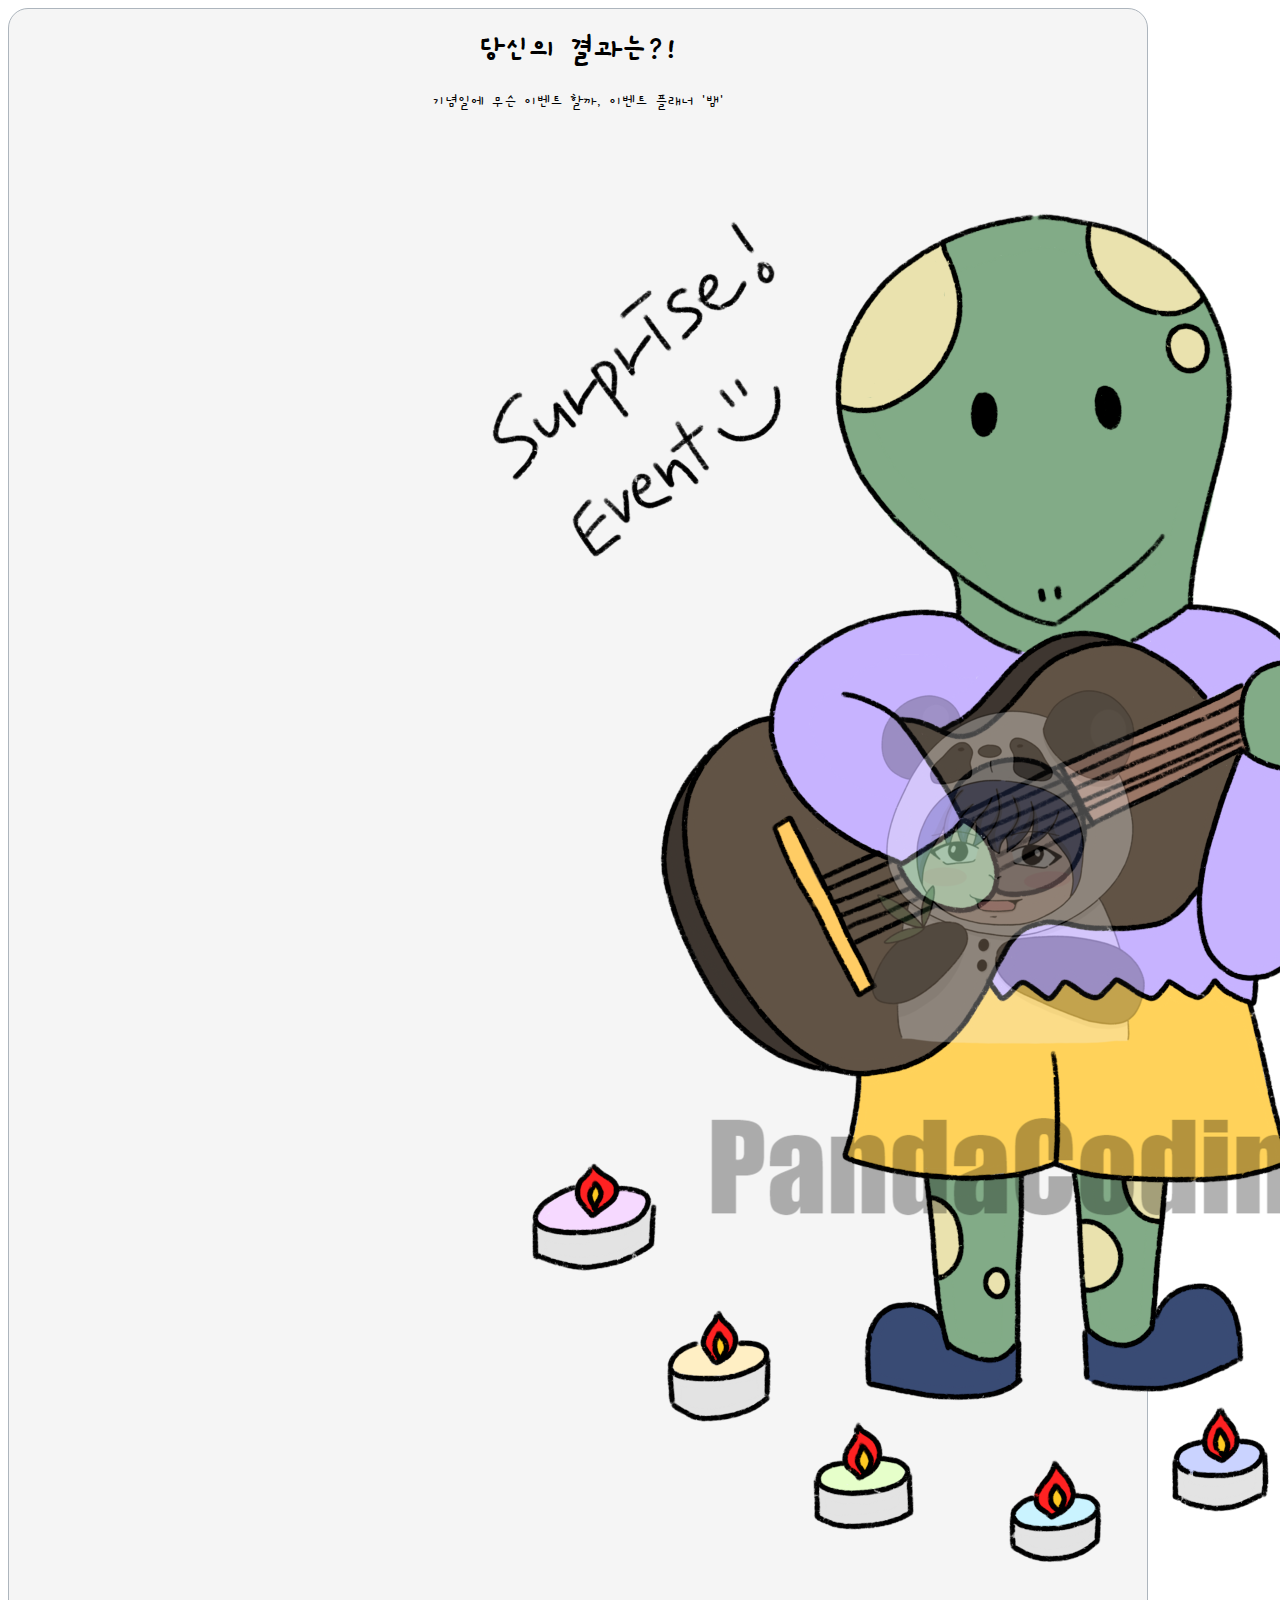
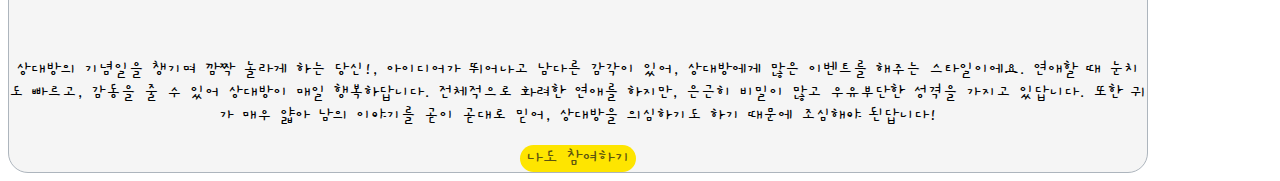
<file: page/result-5.html>
<!DOCTYPE html>
<html lang="ko" dir="ltr">
  <head>
    <meta charset="utf-8">
    <meta name="viewport" content="width=device-width, initial-scale=1">
    <meta name="author" content="panda-mj">
    <meta name="keywords" content="십이간지 연애유형">
    <meta name="description" content="십이간지 연애유형">
    <!-- sns share -->
    <meta property="og:url" content="https://mjheo.github.io/mj-mbti/" />
    <meta property="og:title" content="십이간지 연애유형" />
    <meta property="og:type" content="website" />
    <meta property="og:image" content="../img/share.png" />
    <meta property="og:description" content="십이간지로 알아보는 연애유형" />

    <!-- favicon -->
    <link rel="shortcut icon" href="../img/favicon.ico">
    <link rel="apple-touch-icon-precomposed" href="../img/favicon.ico" />

    <title>십이간지 연애유형</title>
    <link href="https://cdn.jsdelivr.net/npm/bootstrap@5.3.0-alpha1/dist/css/bootstrap.min.css" rel="stylesheet" integrity="sha384-GLhlTQ8iRABdZLl6O3oVMWSktQOp6b7In1Zl3/Jr59b6EGGoI1aFkw7cmDA6j6gD" crossorigin="anonymous"> <!-- 부트스트랩 -->
    <link rel="preconnect" href="https://fonts.googleapis.com"><link rel="preconnect" href="https://fonts.gstatic.com" crossorigin><link href="https://fonts.googleapis.com/css2?family=Gaegu&display=swap" rel="stylesheet"> <!-- 구글 폰트 -->
    <link rel="stylesheet" href="../css/default.css">
    <link rel="stylesheet" href="../css/result.css">
  </head>
  <body>
    <section id="shareResult" class="mx-auto my-5 py-5 px-3">
      <h1>당신의 결과는?!</h1>
      <div class="resultname">
        <p>기념일에 무슨 이벤트 할까, 이벤트 플래너 '뱀'</p>
      </div>
      <div id="resultImg" class="my-3 col-lg-6 col-md-8 col-sm-10 col-12 mx-auto">
        <img src="../img/image-5.png" alt="0" class="img-fluid">
      </div>
      <div class="resultDesc">
        <p>상대방의 기념일을 챙기며 깜짝 놀라게 하는 당신!, 아이디어가 뛰어나고 남다른 감각이 있어, 상대방에게 많은 이벤트를 해주는 스타일이에요. 연애할 때 눈치도 빠르고, 감동을 줄 수 있어 상대방이 매일 행복하답니다. 전체적으로 화려한 연애를 하지만, 은근히 비밀이 많고 우유부단한 성격을 가지고 있답니다. 또한 귀가 매우 얇아 남의 이야기를 곧이 곧대로 믿어, 상대방을 의심하기도 하기 때문에 조심해야 된답니다!</p>
      </div>
      <script type="text/javascript">
        function moveHome(){
          location.href = "/index.html";
        }
      </script>
      <button type="button" class="gohome mt-3 py-2 px-3" onclick="js:moveHome()">나도 참여하기</button>
    </section>
  </body>
</html>
</file>
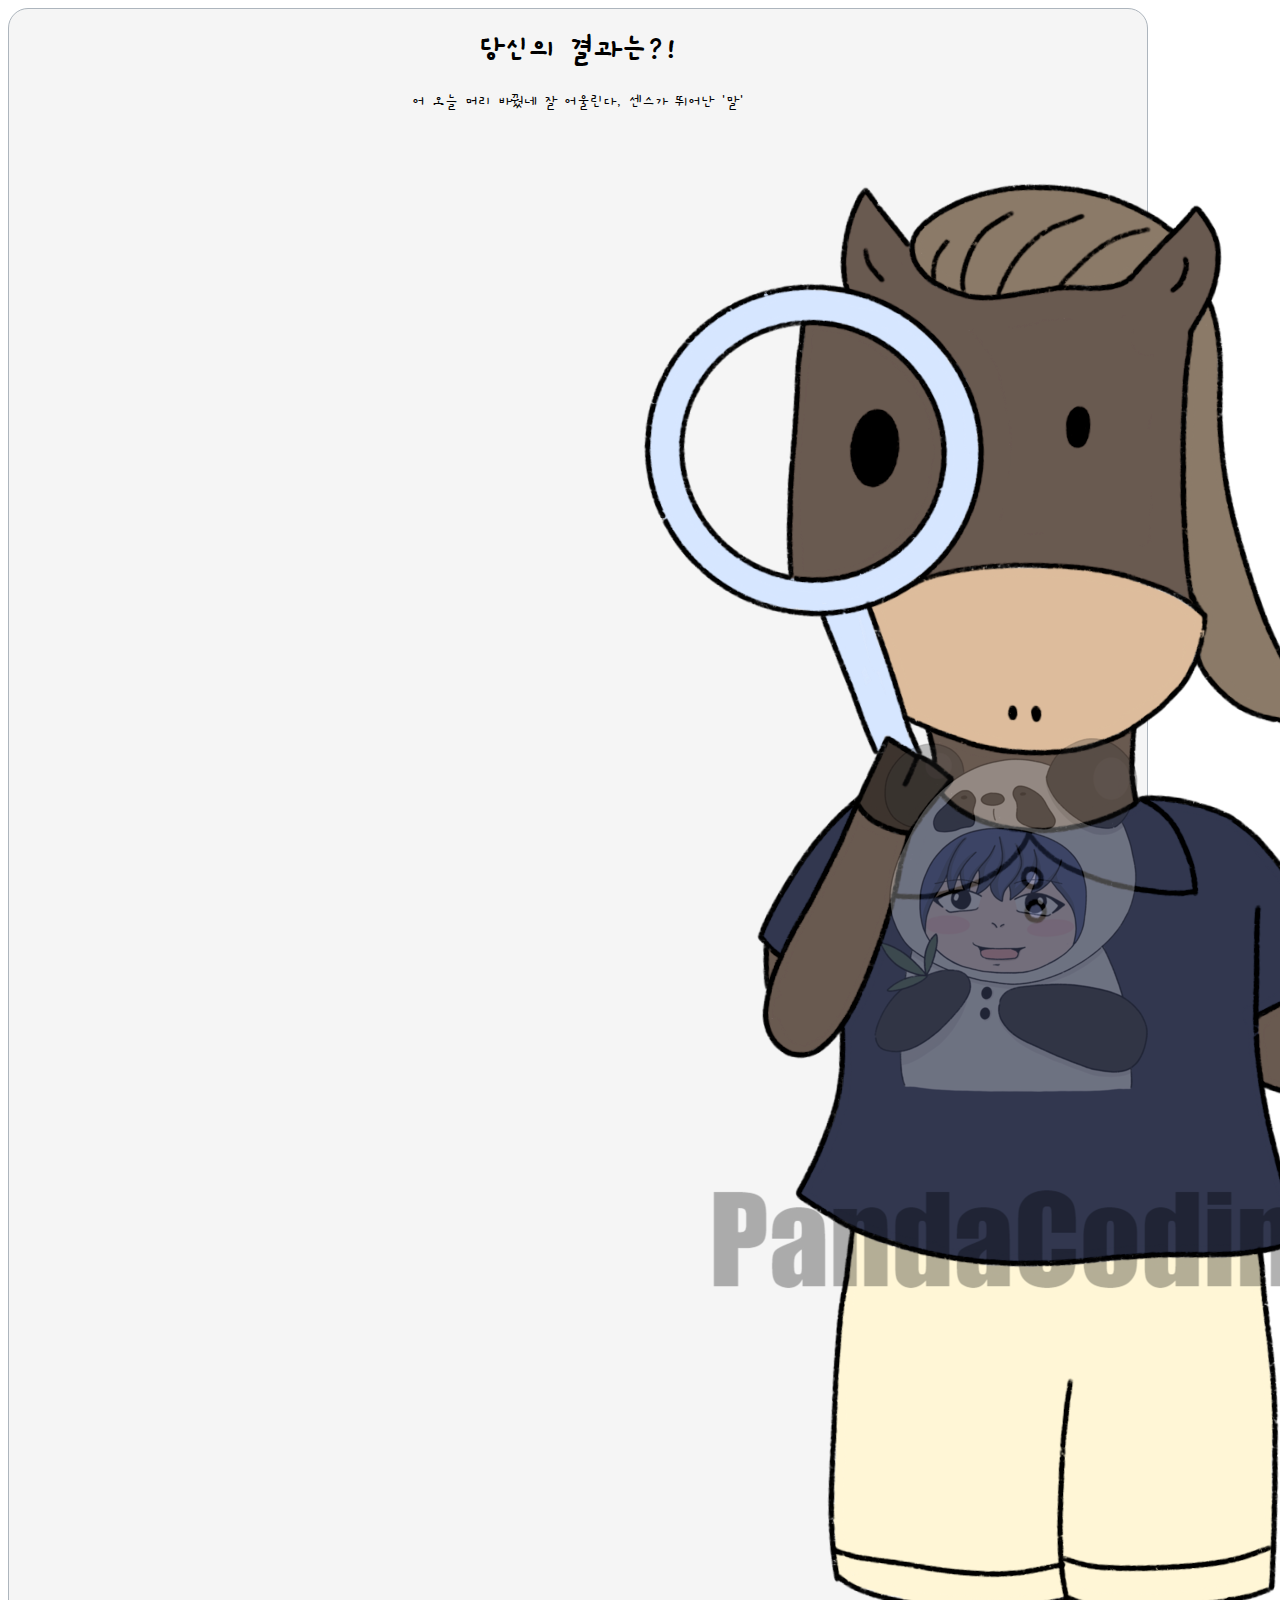
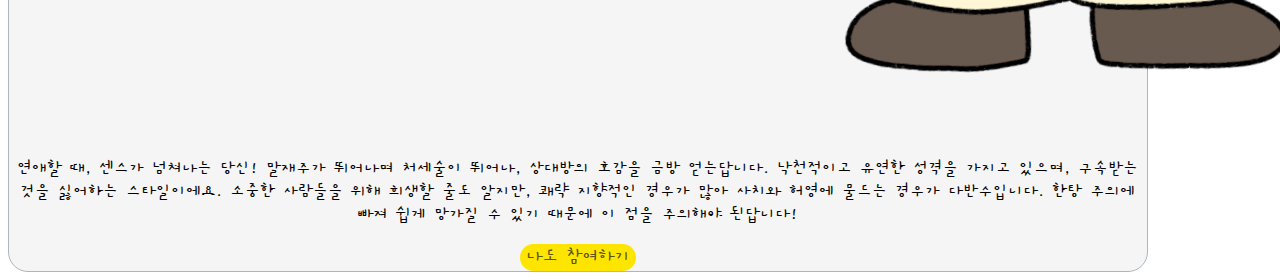
<file: page/result-6.html>
<!DOCTYPE html>
<html lang="ko" dir="ltr">
  <head>
    <meta charset="utf-8">
    <meta name="viewport" content="width=device-width, initial-scale=1">
    <meta name="author" content="panda-mj">
    <meta name="keywords" content="십이간지 연애유형">
    <meta name="description" content="십이간지 연애유형">
    <!-- sns share -->
    <meta property="og:url" content="https://mjheo.github.io/mj-mbti/" />
    <meta property="og:title" content="십이간지 연애유형" />
    <meta property="og:type" content="website" />
    <meta property="og:image" content="../img/share.png" />
    <meta property="og:description" content="십이간지로 알아보는 연애유형" />

    <!-- favicon -->
    <link rel="shortcut icon" href="../img/favicon.ico">
    <link rel="apple-touch-icon-precomposed" href="../img/favicon.ico" />

    <title>십이간지 연애유형</title>
    <link href="https://cdn.jsdelivr.net/npm/bootstrap@5.3.0-alpha1/dist/css/bootstrap.min.css" rel="stylesheet" integrity="sha384-GLhlTQ8iRABdZLl6O3oVMWSktQOp6b7In1Zl3/Jr59b6EGGoI1aFkw7cmDA6j6gD" crossorigin="anonymous"> <!-- 부트스트랩 -->
    <link rel="preconnect" href="https://fonts.googleapis.com"><link rel="preconnect" href="https://fonts.gstatic.com" crossorigin><link href="https://fonts.googleapis.com/css2?family=Gaegu&display=swap" rel="stylesheet"> <!-- 구글 폰트 -->
    <link rel="stylesheet" href="../css/default.css">
    <link rel="stylesheet" href="../css/result.css">
  </head>
  <body>
    <section id="shareResult" class="mx-auto my-5 py-5 px-3">
      <h1>당신의 결과는?!</h1>
      <div class="resultname">
        <p>어 오늘 머리 바꿨네 잘 어울린다, 센스가 뛰어난 '말'</p>
      </div>
      <div id="resultImg" class="my-3 col-lg-6 col-md-8 col-sm-10 col-12 mx-auto">
        <img src="../img/image-6.png" alt="0" class="img-fluid">
      </div>
      <div class="resultDesc">
        <p>연애할 때, 센스가 넘쳐나는 당신! 말재주가 뛰어나며 처세술이 뛰어나, 상대방의 호감을 금방 얻는답니다. 낙천적이고 유연한 성격을 가지고 있으며, 구속받는 것을 싫어하는 스타일이에요. 소중한 사람들을 위해 희생할 줄도 알지만, 쾌략 지향적인 경우가 많아 사치와 허영에 물드는 경우가 다반수입니다. 한탕 주의에 빠져 쉽게 망가질 수 있기 때문에 이 점을 주의해야 된답니다!</p>
      </div>
      <script type="text/javascript">
        function moveHome(){
          location.href = "/index.html";
        }
      </script>
      <button type="button" class="gohome mt-3 py-2 px-3" onclick="js:moveHome()">나도 참여하기</button>
    </section>
  </body>
</html>
</file>
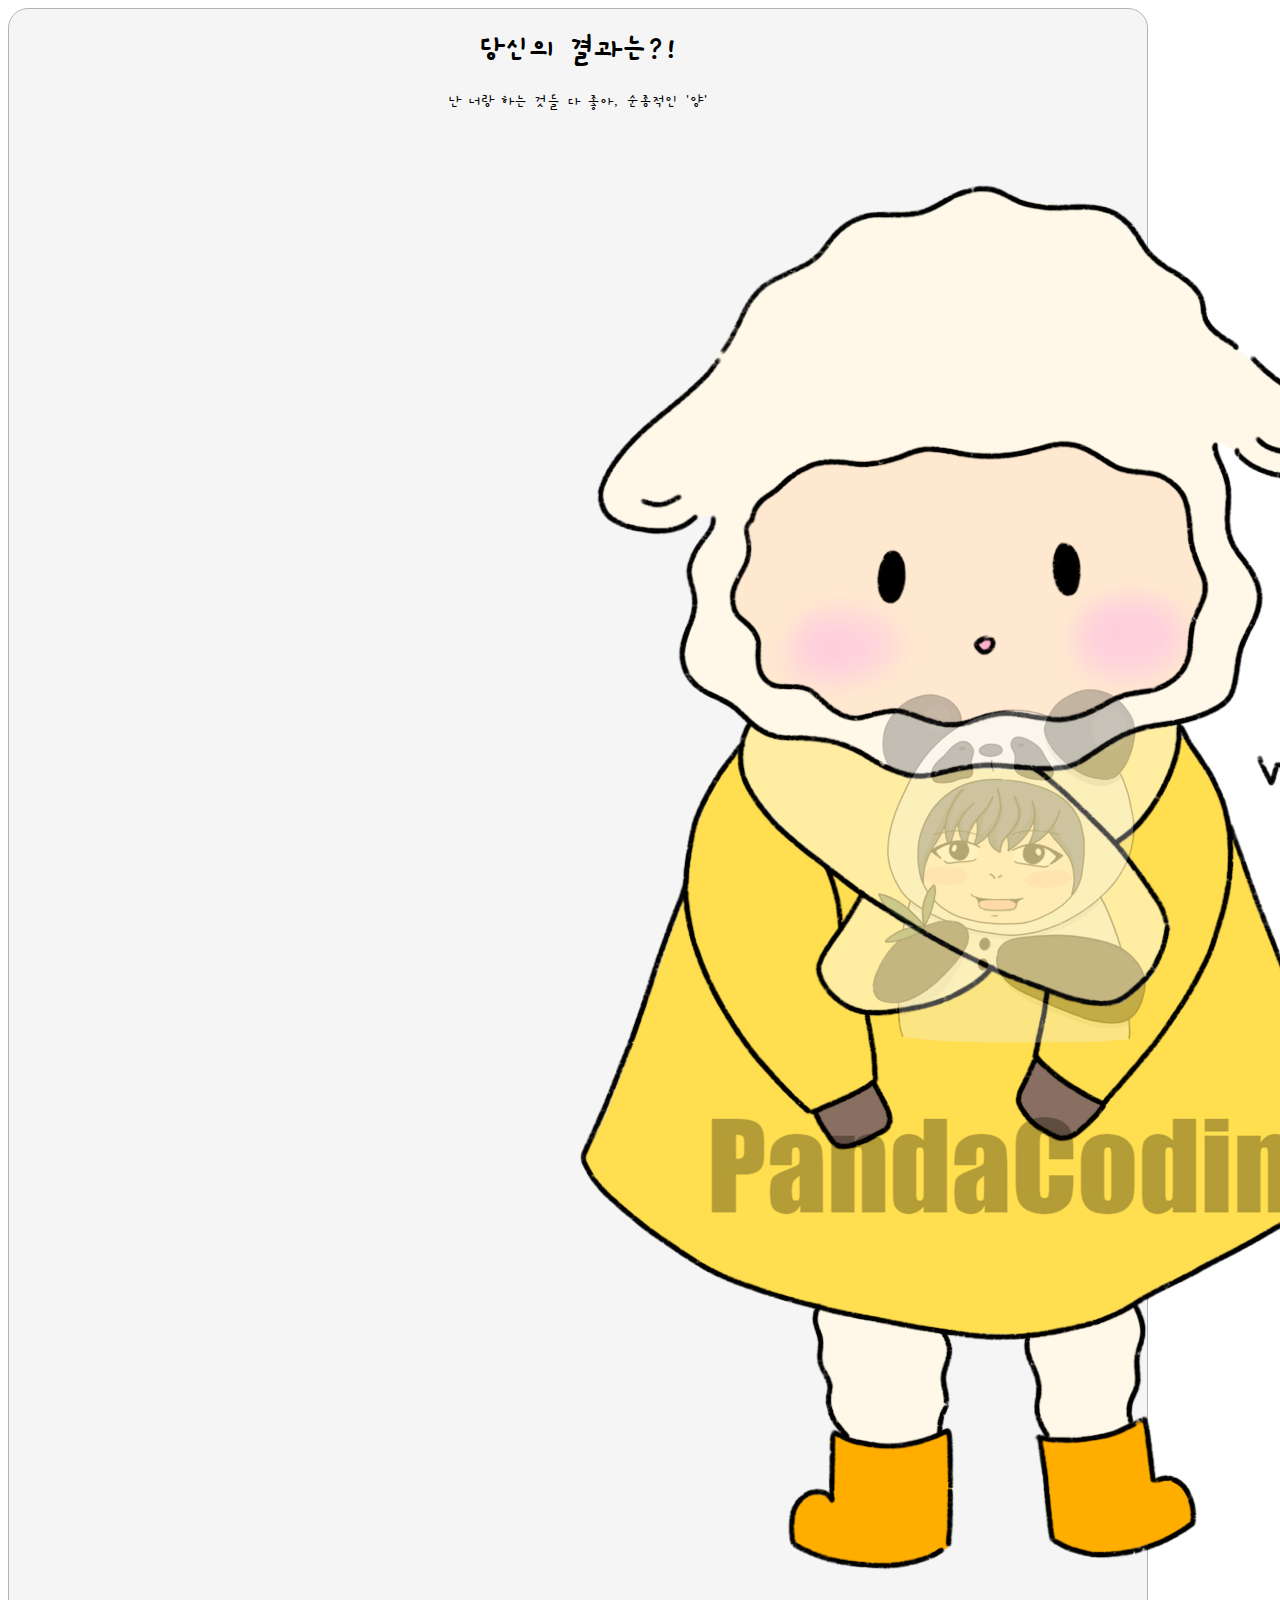
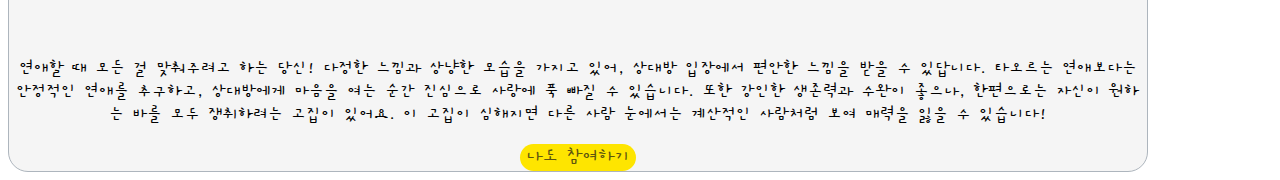
<file: page/result-7.html>
<!DOCTYPE html>
<html lang="ko" dir="ltr">
  <head>
    <meta charset="utf-8">
    <meta name="viewport" content="width=device-width, initial-scale=1">
    <meta name="author" content="panda-mj">
    <meta name="keywords" content="십이간지 연애유형">
    <meta name="description" content="십이간지 연애유형">
    <!-- sns share -->
    <meta property="og:url" content="https://mjheo.github.io/mj-mbti/" />
    <meta property="og:title" content="십이간지 연애유형" />
    <meta property="og:type" content="website" />
    <meta property="og:image" content="../img/share.png" />
    <meta property="og:description" content="십이간지로 알아보는 연애유형" />

    <!-- favicon -->
    <link rel="shortcut icon" href="../img/favicon.ico">
    <link rel="apple-touch-icon-precomposed" href="../img/favicon.ico" />

    <title>십이간지 연애유형</title>
    <link href="https://cdn.jsdelivr.net/npm/bootstrap@5.3.0-alpha1/dist/css/bootstrap.min.css" rel="stylesheet" integrity="sha384-GLhlTQ8iRABdZLl6O3oVMWSktQOp6b7In1Zl3/Jr59b6EGGoI1aFkw7cmDA6j6gD" crossorigin="anonymous"> <!-- 부트스트랩 -->
    <link rel="preconnect" href="https://fonts.googleapis.com"><link rel="preconnect" href="https://fonts.gstatic.com" crossorigin><link href="https://fonts.googleapis.com/css2?family=Gaegu&display=swap" rel="stylesheet"> <!-- 구글 폰트 -->
    <link rel="stylesheet" href="../css/default.css">
    <link rel="stylesheet" href="../css/result.css">
  </head>
  <body>
    <section id="shareResult" class="mx-auto my-5 py-5 px-3">
      <h1>당신의 결과는?!</h1>
      <div class="resultname">
        <p>난 너랑 하는 것들 다 좋아, 순종적인 '양'</p>
      </div>
      <div id="resultImg" class="my-3 col-lg-6 col-md-8 col-sm-10 col-12 mx-auto">
        <img src="../img/image-7.png" alt="0" class="img-fluid">
      </div>
      <div class="resultDesc">
        <p>연애할 때 모든 걸 맞춰주려고 하는 당신! 다정한 느낌과 상냥한 모습을 가지고 있어, 상대방 입장에서 편안한 느낌을 받을 수 있답니다. 타오르는 연애보다는 안정적인 연애를 추구하고, 상대방에게 마음을 여는 순간 진심으로 사랑에 푹 빠질 수 있습니다. 또한 강인한 생존력과 수완이 좋으나, 한편으로는 자신이 원하는 바를 모두 쟁취하려는 고집이 있어요. 이 고집이 심해지면 다른 사람 눈에서는 계산적인 사람처럼 보여 매력을 잃을 수 있습니다!</p>
      </div>
      <script type="text/javascript">
        function moveHome(){
          location.href = "/index.html";
        }
      </script>
      <button type="button" class="gohome mt-3 py-2 px-3" onclick="js:moveHome()">나도 참여하기</button>
    </section>
  </body>
</html>
</file>
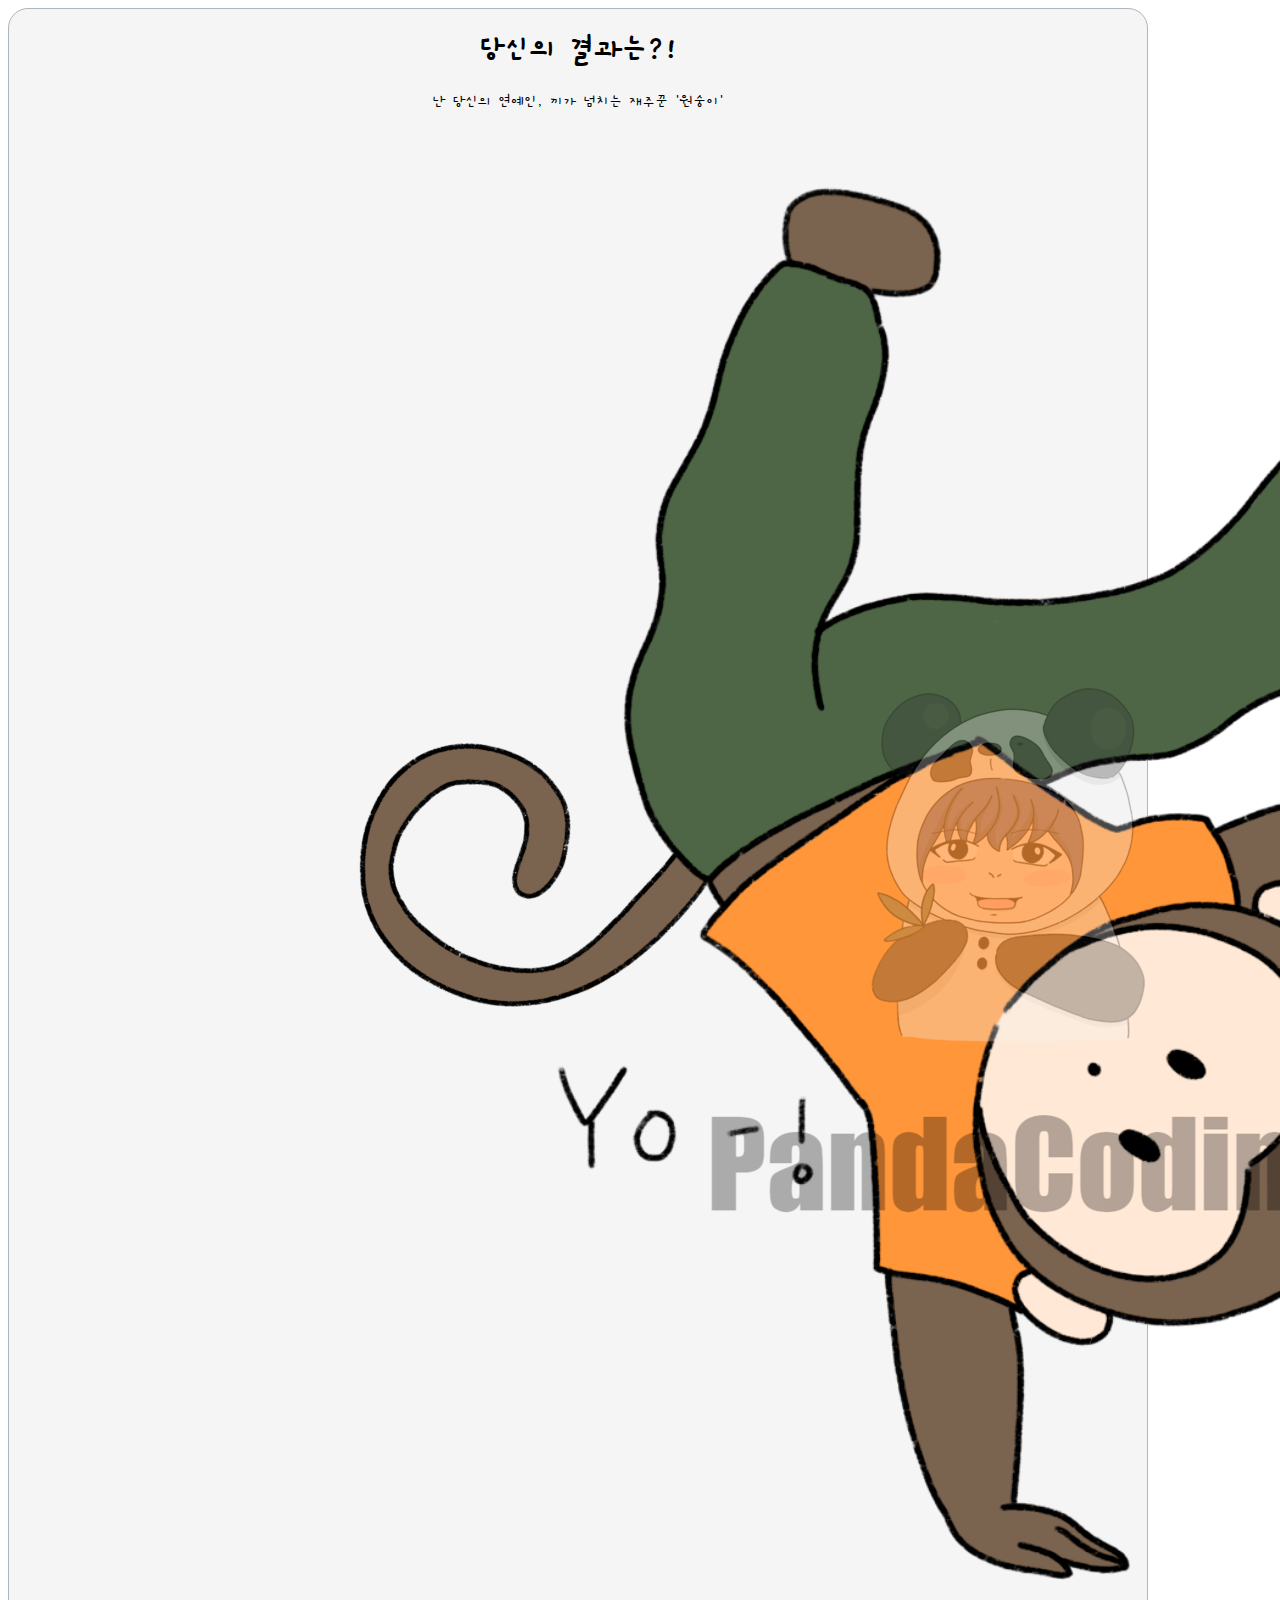
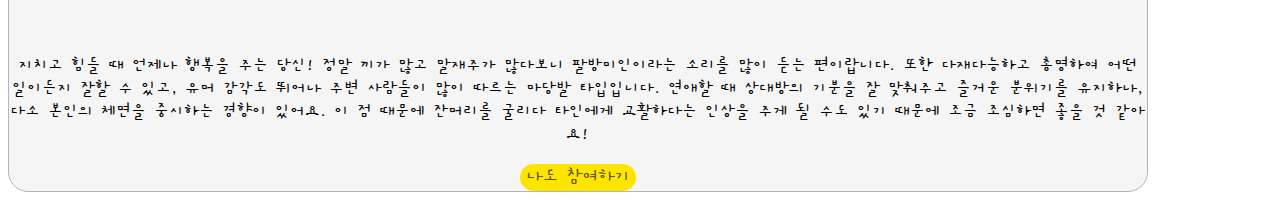
<file: page/result-8.html>
<!DOCTYPE html>
<html lang="ko" dir="ltr">
  <head>
    <meta charset="utf-8">
    <meta name="viewport" content="width=device-width, initial-scale=1">
    <meta name="author" content="panda-mj">
    <meta name="keywords" content="십이간지 연애유형">
    <meta name="description" content="십이간지 연애유형">
    <!-- sns share -->
    <meta property="og:url" content="https://mjheo.github.io/mj-mbti/" />
    <meta property="og:title" content="십이간지 연애유형" />
    <meta property="og:type" content="website" />
    <meta property="og:image" content="../img/share.png" />
    <meta property="og:description" content="십이간지로 알아보는 연애유형" />

    <!-- favicon -->
    <link rel="shortcut icon" href="../img/favicon.ico">
    <link rel="apple-touch-icon-precomposed" href="../img/favicon.ico" />

    <title>십이간지 연애유형</title>
    <link href="https://cdn.jsdelivr.net/npm/bootstrap@5.3.0-alpha1/dist/css/bootstrap.min.css" rel="stylesheet" integrity="sha384-GLhlTQ8iRABdZLl6O3oVMWSktQOp6b7In1Zl3/Jr59b6EGGoI1aFkw7cmDA6j6gD" crossorigin="anonymous"> <!-- 부트스트랩 -->
    <link rel="preconnect" href="https://fonts.googleapis.com"><link rel="preconnect" href="https://fonts.gstatic.com" crossorigin><link href="https://fonts.googleapis.com/css2?family=Gaegu&display=swap" rel="stylesheet"> <!-- 구글 폰트 -->
    <link rel="stylesheet" href="../css/default.css">
    <link rel="stylesheet" href="../css/result.css">
  </head>
  <body>
    <section id="shareResult" class="mx-auto my-5 py-5 px-3">
      <h1>당신의 결과는?!</h1>
      <div class="resultname">
        <p>난 당신의 연예인, 끼가 넘치는 재주꾼 '원숭이'</p>
      </div>
      <div id="resultImg" class="my-3 col-lg-6 col-md-8 col-sm-10 col-12 mx-auto">
        <img src="../img/image-8.png" alt="0" class="img-fluid">
      </div>
      <div class="resultDesc">
        <p>지치고 힘들 때 언제나 행복을 주는 당신! 정말 끼가 많고 말재주가 많다보니 팔방미인이라는 소리를 많이 듣는 편이랍니다. 또한 다재다능하고 총명하여 어떤 일이든지 잘할 수 있고, 유머 감각도 뛰어나 주변 사람들이 많이 따르는 마당발 타입입니다. 연애할 때 상대방의 기분을 잘 맞춰주고 즐거운 분위기를 유지하나, 다소 본인의 체면을 중시하는 경향이 있어요. 이 점 때문에 잔머리를 굴리다 타인에게 교활하다는 인상을 주게 될 수도 있기 때문에 조금 조심하면 좋을 것 같아요!</p>
      </div>
      <script type="text/javascript">
        function moveHome(){
          location.href = "/index.html";
        }
      </script>
      <button type="button" class="gohome mt-3 py-2 px-3" onclick="js:moveHome()">나도 참여하기</button>
    </section>
  </body>
</html>
</file>
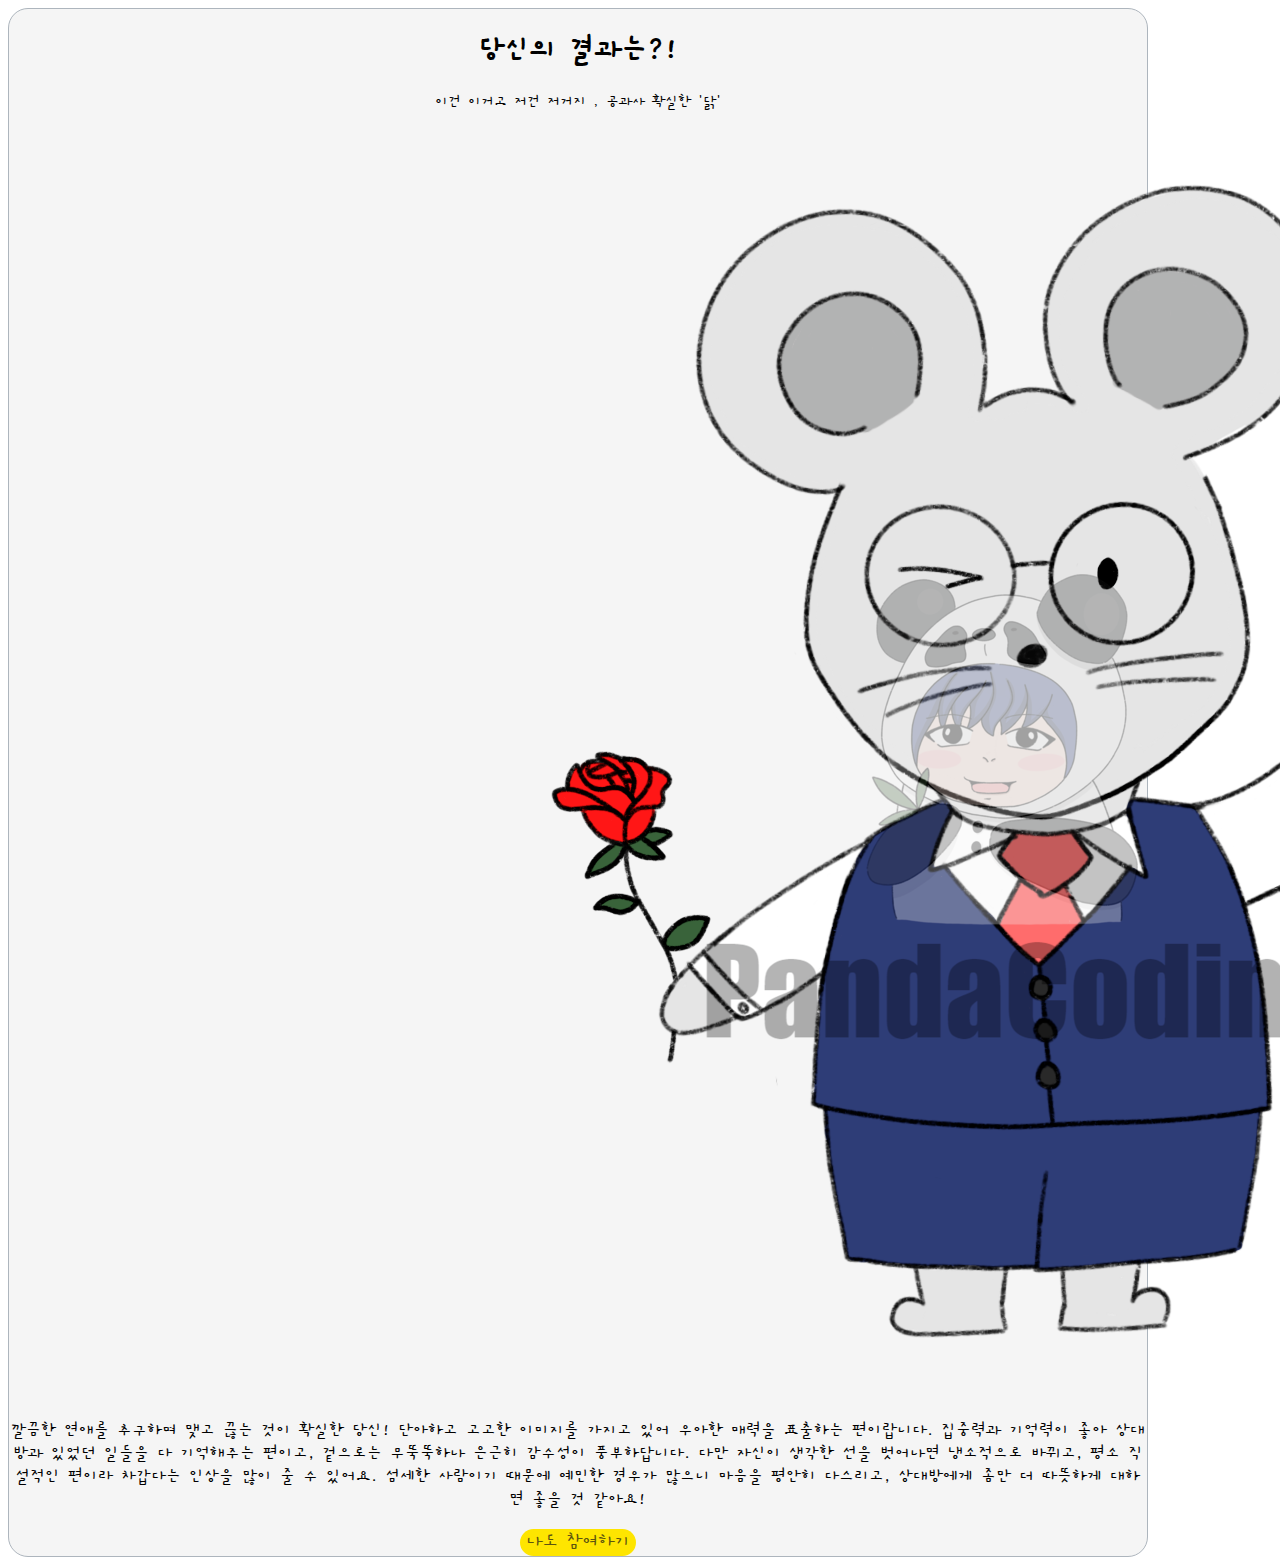
<file: page/result-9.html>
<!DOCTYPE html>
<html lang="ko" dir="ltr">
  <head>
    <meta charset="utf-8">
    <meta name="viewport" content="width=device-width, initial-scale=1">
    <meta name="author" content="panda-mj">
    <meta name="keywords" content="십이간지 연애유형">
    <meta name="description" content="십이간지 연애유형">
    <!-- sns share -->
    <meta property="og:url" content="https://mjheo.github.io/mj-mbti/" />
    <meta property="og:title" content="십이간지 연애유형" />
    <meta property="og:type" content="website" />
    <meta property="og:image" content="../img/share.png" />
    <meta property="og:description" content="십이간지로 알아보는 연애유형" />

    <!-- favicon -->
    <link rel="shortcut icon" href="../img/favicon.ico">
    <link rel="apple-touch-icon-precomposed" href="../img/favicon.ico" />

    <title>십이간지 연애유형</title>
    <link href="https://cdn.jsdelivr.net/npm/bootstrap@5.3.0-alpha1/dist/css/bootstrap.min.css" rel="stylesheet" integrity="sha384-GLhlTQ8iRABdZLl6O3oVMWSktQOp6b7In1Zl3/Jr59b6EGGoI1aFkw7cmDA6j6gD" crossorigin="anonymous"> <!-- 부트스트랩 -->
    <link rel="preconnect" href="https://fonts.googleapis.com"><link rel="preconnect" href="https://fonts.gstatic.com" crossorigin><link href="https://fonts.googleapis.com/css2?family=Gaegu&display=swap" rel="stylesheet"> <!-- 구글 폰트 -->
    <link rel="stylesheet" href="../css/default.css">
    <link rel="stylesheet" href="../css/result.css">
  </head>
  <body>
    <section id="shareResult" class="mx-auto my-5 py-5 px-3">
      <h1>당신의 결과는?!</h1>
      <div class="resultname">
        <p>이건 이거고 저건 저거지 , 공과사 확실한 '닭'</p>
      </div>
      <div id="resultImg" class="my-3 col-lg-6 col-md-8 col-sm-10 col-12 mx-auto">
        <img src="../img/image-0.png" alt="0" class="img-fluid">
      </div>
      <div class="resultDesc">
        <p>깔끔한 연애를 추구하며 맺고 끊는 것이 확실한 당신! 단아하고 고고한 이미지를 가지고 있어 우아한 매력을 표출하는 편이랍니다. 집중력과 기억력이 좋아 상대방과 있었던 일들을 다 기억해주는 편이고, 겉으로는 무뚝뚝하나 은근히 감수성이 풍부하답니다. 다만 자신이 생각한 선을 벗어나면 냉소적으로 바뀌고, 평소 직설적인 편이라 차갑다는 인상을 많이 줄 수 있어요. 섬세한 사람이기 때문에 예민한 경우가 많으니 마음을 평안히 다스리고, 상대방에게 좀만 더 따뜻하게 대하면 좋을 것 같아요!</p>
      </div>
      <script type="text/javascript">
        function moveHome(){
          location.href = "/index.html";
        }
      </script>
      <button type="button" class="gohome mt-3 py-2 px-3" onclick="js:moveHome()">나도 참여하기</button>
    </section>
  </body>
</html>
</file>
<file: css/default.css>
body{
  background-color: white;
}

*{
  font-family: 'Gaegu',
  cursive;
} /* 모든것이라는 뜻 */
</file>
<file: css/main.css>
#main{
  background-color: whitesmoke;
  border: 1px solid #adb5bd;
  width: 90%;
  text-align: center;
  border-radius: 20px; /* 직각 -> 둥근 직사각형 형태롤 변환 */
}

p{
  font-size: 20px;
}
</file>
<file: css/qna.css>
#qna{
  display: none;
}

.qBox {
  background-color: whitesmoke;
  border: 1px solid #adb5bd;
  text-align: center;
  border-radius: 20px;
  font-size: 20px;
  width: 80%;
}

.answerList{
  background-color: white;
  border: 1px solid #adb5bd;
  border-radius: 15px;
  display: block; /* 한 줄에 하나씩만 보여주기 */
  width: 80%;
  font-size: 16px;
  color: black;
}

.answerList:hover, .answerList:focus {
  background-color: gray;
  color: white;
}

.status{
  height: 10px;
  width: 80%;
  background-color: white;
  border: 1px solid #EDECE3;
  border-radius: 20px;
}

.statusBar{
  height: 100%;
  border-radius: 20px;
  /* Permalink - use to edit and share this gradient: https://colorzilla.com/gradient-editor/#d5cea6+0,c9c190+40,b7ad70+100;Brown+3D */
  background: #d5cea6; /* Old browsers */
  background: -moz-linear-gradient(top,  #d5cea6 0%, #c9c190 40%, #b7ad70 100%); /* FF3.6-15 */
  background: -webkit-linear-gradient(top,  #d5cea6 0%,#c9c190 40%,#b7ad70 100%); /* Chrome10-25,Safari5.1-6 */
  background: linear-gradient(to bottom,  #d5cea6 0%,#c9c190 40%,#b7ad70 100%); /* W3C, IE10+, FF16+, Chrome26+, Opera12+, Safari7+ */
  filter: progid:DXImageTransform.Microsoft.gradient( startColorstr='#d5cea6', endColorstr='#b7ad70',GradientType=0 ); /* IE6-9 */
}
</file>
<file: css/result.css>
#result{
  display: none;
  background-color: whitesmoke;
  border: 1px solid #adb5bd;
  width: 90%;
  text-align: center;
  border-radius: 20px; /* 직각 -> 둥근 직사각형 형태롤 변환 */
}

#shareResult{
  background-color: whitesmoke;
  border: 1px solid #adb5bd;
  width: 90%;
  text-align: center;
  border-radius: 20px;
}

.resultDesc{
  font-size: 18px;
}

.resultName{
  font-size: 22px;
}

.kakao{
  color: rgb(92, 84, 16);
  background-color: #fee500;
  font-size: 20px;
  border: 0px;
  border-radius: 20px;
}

.kakao:hover, .kakao:focus {
  background-color: rgb(92, 84, 16);
  color: #fee500;
}

.gohome{
  color: rgb(92, 84, 16);
  background-color: #fee500;
  font-size: 20px;
  border: 0px;
  border-radius: 20px;
}

.gohome:hover, .gohome:focus {
  background-color: rgb(92, 84, 16);
  color: #fee500;
}
</file>
<file: css/animation.css>
@keyframes fadeIn {
  from { opacity: 0; } /* opacity : 투명도 */
  to { opacity: 1; }
}

@keyframes fadeOut {
  from { opacity: 1; }
  to { opacity: 0; }
}

@-webkit-keyframes fadeIn { /* 크롬에 적용 되는거 */
  from { opacity: 0; }
  to { opacity: 1; }
}

@-webkit-keyframes fadeOut {
  from { opacity: 1; }
  to { opacity: 0; }
}

.fadeIn{                  /* 클래스 이름 사용 */
  animation fadeIn;
  animation-duration: 0.5s;
}

.fadeOut{
  animation fadeOut;
  animation-duration: 0.5s;
}
</file>
